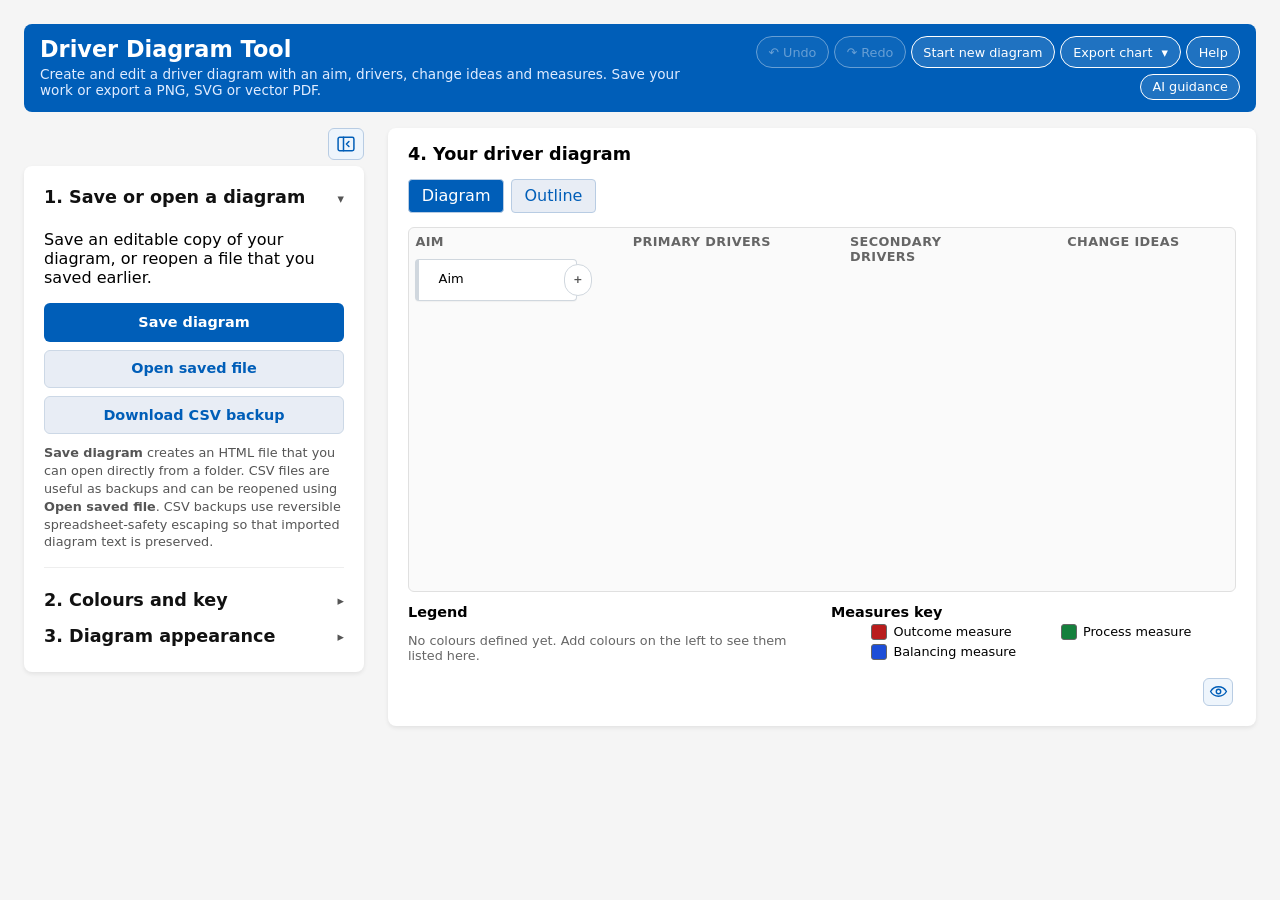
<file: index.html>
<!DOCTYPE html>
<html lang="en">
<head>
  <meta charset="UTF-8" />
  <meta name="viewport" content="width=device-width, initial-scale=1.0" />
  <title>Driver Diagram Tool</title>
  
<link rel="stylesheet" href="./styles.css">


  <!-- PapaParse for CSV import/export -->
  <script src="./papaparse.min.js"></script>
  <!-- Export code is part of driver.js; no screenshot or PDF library required. -->
</head>
<body>
  <header class="app-header">
    <div>
      <h1>Driver Diagram Tool</h1>
      <p class="info">
        Create and edit a driver diagram with an aim, drivers, change ideas and
  measures. Save your work or export a PNG, SVG or vector PDF.
      </p>
    </div>
    <div class="header-buttons">

<!-- B3.1: Undo and Redo -->
<button id="btnDiagramUndo"
        type="button"
        title="Undo (Ctrl+Z or Cmd+Z)"
        aria-keyshortcuts="Control+Z Meta+Z"
        disabled>
  ↶ Undo
</button>

<button id="btnDiagramRedo"
        type="button"
        title="Redo (Ctrl+Y or Ctrl/Cmd+Shift+Z)"
        aria-keyshortcuts="Control+Y Control+Shift+Z Meta+Shift+Z"
        disabled>
  ↷ Redo
</button>






      <button id="btnHeaderClear" type="button">Start new diagram</button>

      <details id="exportChartMenu" class="export-chart-menu">
        <summary aria-label="Export chart as PDF, PNG or SVG">
          Export chart <span aria-hidden="true">▾</span>
        </summary>
        <div class="export-chart-choices" role="group" aria-label="Choose export format">
          <button type="button" id="btnExportVectorPdf"
                  title="Vector PDF for sharing or printing; selectable text and A3, A2, A1 page options">
            <strong>PDF</strong>
            <small>Print-ready, selectable text</small>
          </button>
          <button type="button" id="btnExportVectorPng"
                  title="High-resolution PNG image for PowerPoint, reports or email">
            <strong>PNG</strong>
            <small>High-resolution image</small>
          </button>
          <button type="button" id="btnExportVectorSvg"
                  title="Scalable SVG vector graphic for design and publishing">
            <strong>SVG</strong>
            <small>Scalable vector graphic</small>
          </button>
        </div>
      </details>

      <button id="btnHelp" type="button">Help</button>
      <button id="btnAiGuidance"
              type="button"
              aria-haspopup="dialog"
              aria-controls="aiGuidanceDialog">AI guidance</button>
    </div>
  </header>

  <main>
    <!-- Left column: editing controls, with an always-visible toggle. -->
    <div id="sidebarDock">
      <div class="sidebar-toggle-row">
        <button id="btnToggleControls" type="button" class="toolbar-icon-button"
              aria-controls="controlsPanel" aria-expanded="true"
              aria-label="Hide editing panel" title="Hide editing panel">
        <svg viewBox="0 0 24 24" width="20" height="20" aria-hidden="true"
             fill="none" stroke="currentColor" stroke-width="1.8"
             stroke-linecap="round" stroke-linejoin="round">
          <rect x="2.5" y="4" width="19" height="16" rx="2"/>
          <path d="M9 4v16"/>
          <path class="panel-close-indicator" d="M15.5 9l-3 3 3 3"/>
          <path class="panel-open-indicator" d="M12.5 9l3 3-3 3"/>
        </svg>
        </button>
      </div>
      <section class="card" id="controlsPanel">
 
  <!-- Import / export -->
  <h2 class="collapsible-heading">
  <button type="button" class="collapsible-header"
          data-target="sectionImportExport" aria-controls="sectionImportExport"
          aria-expanded="true">
    <span>1. Save or open a diagram</span>
    <span class="collapsible-indicator" aria-hidden="true">▾</span>
  </button>
</h2>
  <div id="sectionImportExport" class="collapsible-section">
    <p>
      Save an editable copy of your diagram, or reopen a file that you saved earlier.
    </p>

<div class="file-actions">
  <button
    id="btnSavePortable"
    type="button"
    class="file-action-button primary">
    Save diagram
  </button>

  <label
    for="uploadCsvInput"
    class="file-action-button secondary">
    Open saved file

    <input
      id="uploadCsvInput"
      type="file"
      accept=".csv"
      hidden>
  </label>

  <button
    id="downloadCsvBtn"
    type="button"
    class="file-action-button secondary">
    Download CSV backup
  </button>
</div>

<p class="file-help">
  <strong>Save diagram</strong> creates an HTML file that you can open directly
  from a folder. CSV files are useful as backups and can be reopened using
  <strong>Open saved file</strong>. CSV backups use reversible spreadsheet-safety
  escaping so that imported diagram text is preserved.
</p>

    <hr style="margin: 1rem 0; border: none; border-top: 1px solid #eee;" />
  </div>


  <!-- Colour options -->

<h2 class="collapsible-heading">
  <button type="button" class="collapsible-header"
          data-target="sectionColourOptions" aria-controls="sectionColourOptions"
          aria-expanded="false">
    <span>2. Colours and key</span>
    <span class="collapsible-indicator" aria-hidden="true">▸</span>
  </button>
</h2>

<div id="sectionColourOptions" class="collapsible-section is-collapsed">
  <div class="colour-add-row">
    <button type="button" id="btnSidebarColourPalette" class="secondary">
      Add a colour…
    </button>
    <span class="colour-help-wrap">
      <button type="button" id="colourHelpButton" class="colour-help-button"
              aria-label="Help with colours and key" aria-describedby="colourHelpTip">?</button>
      <span id="colourHelpTip" class="colour-help-tooltip" role="tooltip">
        Name colours to identify themes or workstreams. Saved colours appear in the key.
        Use Edit beside a colour to change it.
      </span>
    </span>
  </div>

  <p
    id="colorEditStatus"
    class="small colour-edit-status"
    aria-live="polite">
  </p>

  <h3 class="colour-list-title">Your colours</h3>

  <ul
    id="colorOptionsList"
    class="color-options-list">
  </ul>
</div>


<!-- Diagram appearance -->
  <h2 class="collapsible-heading">
  <button type="button" class="collapsible-header"
          data-target="sectionAppearance" aria-controls="sectionAppearance"
          aria-expanded="false">
    <span>3. Diagram appearance</span>
    <span class="collapsible-indicator" aria-hidden="true">▸</span>
  </button>
</h2>
  <div id="sectionAppearance" class="collapsible-section is-collapsed">
    <p class="small">
      Adjust the size, spacing and text styling of the boxes in the diagram. These
      settings do not change the data, only how it looks.
    </p>

    <label for="boxHeightInput">Box height (px)</label>
    <input id="boxHeightInput" type="number" min="20" max="200" value="32">

    <label for="boxGapInput">Vertical gap between boxes (px)</label>
    <input id="boxGapInput" type="number" min="0" max="200" value="8">

    <label for="boxFontSizeInput">Text size (px)</label>
    <input id="boxFontSizeInput" type="number" min="8" max="32" value="13">

    <label for="boxFontFamilyInput">Font family</label>
<select id="boxFontFamilyInput">
  <option value="">Default (system)</option>

  <optgroup label="Sans-serif (recommended)">
    <option value='system-ui, -apple-system, "Segoe UI", Roboto, Arial, sans-serif'>System UI (modern)</option>
    <option value='"Frutiger", Arial, sans-serif'>Frutiger (if available)</option>
    <option value='"Segoe UI", Arial, sans-serif'>Segoe UI</option>
    <option value='Calibri, Arial, sans-serif'>Calibri</option>
    <option value='Arial, sans-serif'>Arial</option>
    <option value='Helvetica, Arial, sans-serif'>Helvetica</option>
    <option value='Verdana, Arial, sans-serif'>Verdana</option>
    <option value='Tahoma, Arial, sans-serif'>Tahoma</option>
    <option value='"Trebuchet MS", Arial, sans-serif'>Trebuchet MS</option>
  </optgroup>

  <optgroup label="Serif">
    <option value='Georgia, serif'>Georgia</option>
    <option value='"Times New Roman", Times, serif'>Times New Roman</option>
    <option value='Cambria, Georgia, serif'>Cambria</option>
  </optgroup>

  <optgroup label="Monospace">
    <option value='"Consolas", "Courier New", monospace'>Consolas</option>
    <option value='"Courier New", monospace'>Courier New</option>
  </optgroup>
</select>

	
     <label for="boxFontBoldInput" style="display:flex;align-items:center;gap:0.4rem;margin-top:0.25rem;">
      <input id="boxFontBoldInput" type="checkbox">
      <span>Bold text</span>
    </label>


<!-- B2.5: Connection line appearance -->
<label for="connectionStyleInput">
  Connecting lines
</label>

<select id="connectionStyleInput">
  <option value="bezier">
    Curved (Bézier)
  </option>
  <option value="straight">
    Straight
  </option>
  <option value="orthogonal">
    Orthogonal (right-angle)
  </option>
</select>

<p class="small">
  Changes are previewed immediately.
</p>


    <div class="buttons">
      <button id="applyAppearanceBtn" class="secondary">Apply appearance</button>
    </div>
  </div>
</section>
    </div> <!-- #sidebarDock: keeps the toggle available when panel is hidden -->

    <!-- Right column: diagram + legend + table -->
    <section class="card" id="diagramArea">
      <h2>4. Your driver diagram</h2>

      <!-- B4.4a.1: Diagram / Outline switch -->
      <div id="diagramViewSwitch"
           role="group"
           aria-label="View diagram as">

        <button type="button"
                id="btnViewDiagram"
                aria-pressed="true">
          Diagram
        </button>

        <button type="button"
                id="btnViewOutline"
                aria-pressed="false">
          Outline
        </button>

      </div>


<!-- B1.2: Controls for the selected diagram element -->
<div id="diagramSelectionBar" role="group"
     aria-label="Selected diagram element" hidden>
  <strong id="diagramSelectedDescription"></strong>

  <button type="button" id="diagramEditTextBtn">
    Edit text
  </button>

  <button type="button" id="diagramSaveTextBtn" hidden>
    Save
  </button>

  <button type="button" id="diagramCancelTextBtn"
          class="secondary" hidden>
    Cancel
  </button>

  <span id="diagramEditFeedback"
        aria-live="polite"></span>
</div>



<!-- B3.3a: Floating visual connection-style menu -->
<div id="connectionFormatBar" role="group"
     aria-label="Connection style" hidden>

  <div class="connection-popup-heading">
    <strong>Connection style</strong>

    <button type="button"
            id="connectionFormatClear"
            aria-label="Deselect connection"
            title="Close">×</button>
  </div>

  <p id="connectionFormatLabel"></p>

  <!-- Retained for the existing JavaScript change handler -->
  <select id="connectionFormatSelect" hidden>
    <option value="default">Use diagram default</option>
    <option value="straight">Straight</option>
    <option value="orthogonal">Orthogonal</option>
    <option value="bezier">Bézier</option>
  </select>

  <div class="connection-style-options">

    <button type="button" class="connection-style-choice"
            data-connection-style="default">
      <span class="connection-style-default-icon"
            aria-hidden="true">↺</span>
      <span class="connection-style-name">
        Use diagram default
        <small>Follow the overall line style</small>
      </span>
      <span class="connection-style-check" aria-hidden="true">✓</span>
    </button>

    <button type="button" class="connection-style-choice"
            data-connection-style="straight">
      <svg viewBox="0 0 42 24" aria-hidden="true"
           focusable="false">
        <path d="M4 19 L38 5"/>
      </svg>
      <span class="connection-style-name">Straight</span>
      <span class="connection-style-check" aria-hidden="true">✓</span>
    </button>

    <button type="button" class="connection-style-choice"
            data-connection-style="orthogonal">
      <svg viewBox="0 0 42 24" aria-hidden="true"
           focusable="false">
        <path d="M4 19 H21 V5 H38"/>
      </svg>
      <span class="connection-style-name">Orthogonal</span>
      <span class="connection-style-check" aria-hidden="true">✓</span>
    </button>

    <button type="button" class="connection-style-choice"
            data-connection-style="bezier">
      <svg viewBox="0 0 42 24" aria-hidden="true"
           focusable="false">
        <path d="M4 19 C18 19 24 5 38 5"/>
      </svg>
      <span class="connection-style-name">Bézier</span>
      <span class="connection-style-check" aria-hidden="true">✓</span>
    </button>

  </div>
</div>



      <!-- B4.4a.1: Read-only Outline view -->
<div id="diagramOutlineView"
     hidden
     aria-label="Diagram outline">

  <p>
    Browse your diagram as an expandable list.
    To make changes, switch back to Diagram view.
  </p>

  <p id="diagramOutlineStatus"
   role="status"
   aria-live="polite"></p>

<ul id="diagramOutlineTree"></ul>

</div>

<!-- Export area: diagram + legend (used for PNG/PDF export) -->
      <div id="diagramExportShell">
      <div id="exportArea">
        <div id="diagramCanvasWrapper">
          <div id="diagramCanvas">
            <svg id="diagramConnections"></svg>
            <div id="diagramColumns"></div>
          </div>
        </div>

        <!-- Legend -->
	<div id="legendContainer">
	<div id="legend">
   	 <div class="legend-block">
  	  <p class="legend-title">Legend</p>
  	  <p class="small" id="legendEmptyMessage">
 	     No colours defined yet. Add colours on the left to see them listed here.
 	   </p>
  	  <ul id="legendList"></ul>
 	 </div>

 	 <div class="legend-block">
 	   <p class="legend-title">Measures key</p>
	    <ul id="measureKeyList"></ul>
	  </div>
	 </div>
	</div>
      </div>
      <button id="toggleLegendBtn" type="button" class="key-visibility-icon"
              aria-controls="legendContainer" aria-pressed="true"
              aria-label="Hide key" title="Hide key">
        <svg viewBox="0 0 24 24" width="19" height="19"
             fill="none" stroke="currentColor" stroke-width="1.8"
             stroke-linecap="round" stroke-linejoin="round" aria-hidden="true">
          <path d="M2 12s3.5-6 10-6 10 6 10 6-3.5 6-10 6-10-6-10-6Z"/>
          <circle cx="12" cy="12" r="2.8"/>
          <path class="key-hidden-slash" d="M3 21 21 3"/>
        </svg>
      </button>
      </div> <!-- #diagramExportShell: key icon stays outside exported chart -->

    </section>
  </main>


<!-- B5.3a.1 — AI guidance modal -->
<dialog id="aiGuidanceDialog"
        aria-labelledby="aiGuidanceTitle">

  <div class="ai-guidance-header">
    <h2 id="aiGuidanceTitle">
      AI-assisted diagram development
    </h2>

    <button type="button"
            id="btnCloseAiGuidance"
            aria-label="Close AI guidance">
      &times;
    </button>
  </div>

  <div id="aiGuidanceContent">
  <!-- B5.3a: Optional AI guidance. This panel does not contact an AI service. -->
  <details id="aiAssistancePanel" class="ai-assistance">
    <summary>AI-assisted diagram development <span>(optional)</span></summary>
    <div class="ai-assistance-content">
      <p>
        AI can help you explore or organise ideas for a driver diagram.
        It is optional: the diagram should always reflect your improvement
        group's own understanding and decisions.
      </p>

       <!-- Open by default, but users can collapse this warning. -->
      <details class="ai-ig-warning" open>
        <summary>Important: protect confidential information</summary>
        <div class="ai-ig-warning-content">
        <p>
          <strong>Do not paste or upload patient-identifiable,
          staff-identifiable, other personal or confidential information</strong>
          into an AI chatbot unless your organisation has specifically
          authorised that AI service and that use of the information.
        </p>
        <p>
          Meeting notes, workshop findings, incident reports and slides can
          identify people indirectly, even when names have been removed.
          Check documents carefully before sharing them.
        </p>
        <p>
          Access to an organisation-provided AI product, including Microsoft
          365 Copilot, does not automatically authorise every type of data or
          every use case. Follow your local IG and AI policies. If unsure,
          ask your IG lead, Data Protection Officer or Caldicott Guardian.
        </p>
        </div>
      </details>

      <p class="ai-privacy-note">
        <strong>What this tool does:</strong> This panel provides guidance only.
        It does not connect to an AI service, accept project documents or send
        diagram information to a chatbot.
      </p>

      <h3>Three ways AI could help</h3>
      <div class="ai-scenarios">
        <details class="ai-scenario">
          <summary>Create an initial draft</summary>
          <p>
            Create a deliberately provisional draft from project documents or
            background context. Expect the improvement group to make
            substantial changes. Avoid suggested measures unless requested.
          </p>
        </details>
        <details class="ai-scenario">
          <summary>Synthesise existing team thinking</summary>
          <p>
            Organise an existing fishbone diagram, engagement findings or
            workshop outputs into a proposed theory of change. Preserve the
            team's language, and make disagreement or uncertainty visible.
          </p>
        </details>
        <details class="ai-scenario">
          <summary>Explore possible approaches</summary>
          <p>
            Explore plausible drivers and possible changes for a complex
            objective. Use the result to identify questions and people to
            involve, not as an agreed plan for implementation.
          </p>
        </details>
      </div>

      <p class="ai-workflow-note">
        <strong>Before using any AI-generated diagram:</strong> Review the
        wording, relationships, evidence and proposed changes with your
        improvement group. A polished diagram is not proof of an agreed or
        valid theory of change.
      </p>

      <!-- B5.3b — Editable prompt builder. No project data is collected. -->
      <section class="ai-prompt-builder" aria-labelledby="aiPromptHeading">
        <h3 id="aiPromptHeading">Build your AI prompt</h3>
        <p>
          Choose an approach and a few preferences, then create a prompt.
          You can review and edit the wording before copying it into an AI
          service approved by your organisation for this task.
        </p>
        <p class="ai-builder-privacy">
          <strong>Do not enter project documents, identifiable details or
          confidential information here.</strong> Add suitable source material
          only in your approved AI environment, following local IG rules.
        </p>

        <div class="ai-builder-grid">
          <div>
            <label for="aiPromptScenario">What would you like AI to do?</label>
            <select id="aiPromptScenario">
              <option value="draft">Create an initial draft</option>
              <option value="synthesis">Synthesise existing team thinking</option>
              <option value="explore">Explore possible approaches</option>
            </select>
          </div>
          <div>
            <label for="aiPromptWording">Wording</label>
            <select id="aiPromptWording">
              <option value="preserve">Preserve the source language (recommended)</option>
              <option value="clarify">Suggest clearer wording, retaining meaning</option>
              <option value="alternatives">Offer alternative wording for discussion</option>
            </select>
          </div>
          <div>
            <label for="aiPromptMeasures">Measures</label>
            <select id="aiPromptMeasures">
              <option value="none">Do not include measures (recommended)</option>
              <option value="existing">Only measures in the source material</option>
              <option value="few">Suggest a few measures for discussion</option>
            </select>
          </div>
          <div>
            <label for="aiPromptChanges">Change ideas</label>
            <select id="aiPromptChanges">
              <option value="existing">Use existing change ideas (recommended)</option>
              <option value="none">Do not include change ideas</option>
              <option value="suggest">Suggest some change ideas for discussion</option>
            </select>
          </div>
          <div>
            <label for="aiPromptColours">Colours</label>
            <select id="aiPromptColours">
              <option value="app">Leave colours to the app (recommended)</option>
              <option value="branch">Colour by primary-driver branch</option>
              <option value="level">Colour by diagram level</option>
              <option value="custom">Ask me for a colour scheme</option>
            </select>
          </div>
        </div>

        <div class="ai-builder-actions">
          <button type="button" id="aiBuildPrompt">Create / update prompt</button>
          <button type="button" id="aiResetPrompt" class="secondary" disabled>
            Restore suggested wording
          </button>
          <button type="button" id="aiCopyPrompt" class="secondary" disabled>
            Copy prompt
          </button>
          <span id="aiCopyFeedback" class="ai-copy-feedback"
                aria-hidden="true" hidden></span>
        </div>

        <label for="aiPromptEditor">Review and edit your prompt</label>
        <textarea id="aiPromptEditor" rows="16" autocomplete="off"
          spellcheck="true" placeholder="Select Create / update prompt above."></textarea>
        <p class="ai-builder-status" id="aiPromptStatus" role="status"
          aria-live="polite"></p>

        <p class="ai-builder-footnote">
          Changing a preference does not overwrite your edits. Select
          <strong>Create / update prompt</strong> to apply your choices.
          The AI should ask questions and wait for your answers before drafting.
          Once you are happy with the draft, choose the CSV option when offered,
          or tell the chatbot <strong>"Generate the CSV now"</strong>.
          Copy the CSV output into <strong>Paste your diagram CSV</strong>
          below; you do not need to create a separate file.
        </p>
      </section>

      <!-- B5.3c — Paste AI-generated CSV without making a file. -->
      <section class="ai-csv-paste" aria-labelledby="aiCsvPasteHeading">
        <h3 id="aiCsvPasteHeading">Paste your diagram CSV</h3>

        <p>
          When you're happy with the draft, ask your AI chatbot to generate
          the importable CSV. Copy its CSV response and paste it below.
          You may include the surrounding <strong>```csv</strong> code fence.
        </p>

        <label for="aiCsvPasteInput">AI-generated CSV</label>

        <textarea id="aiCsvPasteInput"
                  rows="8"
                  spellcheck="false"
                  placeholder="id,level,parent_id,text"></textarea>

        <div class="ai-builder-actions">
          <button type="button" id="aiImportPastedCsv">
            Import pasted CSV
          </button>

          <button type="button" id="aiClearPastedCsv" class="secondary">
            Clear
          </button>
        </div>

        <p id="aiCsvPasteStatus"
           role="status"
           aria-live="polite"></p>

        <p class="ai-csv-safety">
          <strong>Before importing:</strong> save your existing diagram if
          needed. A successful import replaces it. Only paste diagram CSV,
          not meeting notes, chatbot conversations or confidential information.
          The usual CSV validation checks will run before anything is replaced.
        </p>
      </section>

      <p class="ai-guidance-links">
        Further guidance:
        <a href="https://digital.nhs.uk/data-and-information/information-governance/guidance/artificial-intelligence/guidance-for-health-and-care-professionals"
           target="_blank" rel="noopener noreferrer">NHS England: AI and information governance</a>;
        <a href="https://digital.nhs.uk/data-and-information/information-governance/templates/microsoft-365-copilot-template-dpia"
           target="_blank" rel="noopener noreferrer">NHS England: Copilot DPIA guidance</a>;
        <a href="https://ico.org.uk/for-organisations/uk-gdpr-guidance-and-resources/artificial-intelligence/guidance-on-ai-and-data-protection/about-this-guidance/"
           target="_blank" rel="noopener noreferrer">ICO: AI and data protection</a>.
      </p>
    </div>
  </details>

  </div>

</dialog>

<!-- Help modal -->

<div id="helpOverlay" class="modal-overlay" aria-hidden="true">
  <div
    class="modal-dialog"
    role="dialog"
    aria-modal="true"
    aria-labelledby="helpModalTitle">

    <button
      class="modal-close-btn"
      id="helpCloseBtn"
      type="button"
      aria-label="Close help">
      ×
    </button>

    <h2 id="helpModalTitle">Help</h2>

    <h3>About this tool</h3>

    <p>
      Use this tool to create and update a driver diagram containing an
      <strong>aim</strong>, <strong>primary drivers</strong>,
      <strong>secondary drivers</strong>, <strong>change ideas</strong>
      and <strong>measures</strong>.
    </p>

    <p>
      The diagram updates as you add, edit, move, connect or colour items.
      You can save an editable copy of your work or download the finished
      diagram as a PNG, SVG or PDF.
    </p>

    <p class="faq-question">1. Understanding the diagram</p>

    <ul>
      <li>
        <strong>Aim:</strong> the overall outcome you want to achieve.
      </li>
      <li>
        <strong>Primary drivers:</strong> the main factors that need to
        be in place to achieve the aim.
      </li>
      <li>
        <strong>Secondary drivers:</strong> the more detailed factors
        that influence the primary drivers.
      </li>
      <li>
        <strong>Change ideas:</strong> practical actions or tests of
        change that may influence the drivers.
      </li>
    </ul>

    <p>
      The diagram shows how change ideas contribute to secondary and primary
      drivers, which together support the overall aim.
    </p>


    <p class="faq-question">2. Adding items</p>

    <ul>
      <li>
        Click the <strong>+</strong> button on a box to create an item
        at the next level. It appears connected to its parent automatically.
      </li>
      <li>
        Type directly into the new box, then click <strong>✓</strong>
        to confirm or <strong>×</strong> to discard it.
        You can also use <strong>Ctrl+Enter</strong> to confirm or
        <strong>Escape</strong> to cancel.
      </li>
      <li>
        New items inherit their parent's colour. Use the palette button
        while editing to choose a different colour.
      </li>
    </ul>

    <p class="faq-question">3. Editing and organising items</p>

    <ul>
      <li>
        Click a box once to select it. Click the <strong>pencil</strong>
        icon or double-click the box to edit its text directly.
      </li>
      <li>
        Click <strong>✓</strong> to save an edit or <strong>×</strong>
        to cancel it. <strong>Ctrl+Enter</strong> and
        <strong>Escape</strong> work too.
      </li>
      <li>
        Drag a driver or change idea to reorder it among items with
        the same parent. You cannot drag it into a different branch.
      </li>
      <li>
        Click a column heading to rename it. Boxes expand to fit longer
        text by default.
      </li>
      <li>
        Use <strong>Undo</strong> and <strong>Redo</strong> at the top
        of the page to reverse or restore changes. The right-click menu
        remains available for additional actions.
      </li>
    </ul>


 
    <p class="faq-question">4. Adding and managing measures</p>

    <ul>
      <li>
        Use <strong>Add measure</strong> beneath a box to add a measure.
        The control appears when you hover over the box or its measures.
      </li>
      <li>
        Choose an <strong>outcome</strong>, <strong>process</strong>
        or <strong>balancing</strong> measure, or leave the type unspecified.
        Measures appear beneath their related box.
      </li>
      <li>
        Click a measure to select it, or double-click to edit it.
        Drag measures up or down to reorder them within the same box.
      </li>
      <li>
        You can also use <strong>Alt+Up</strong> or
        <strong>Alt+Down</strong> to reorder a focused measure.
        The measures key explains the coloured bullets.
      </li>
    </ul>

    <p class="faq-question">5. Colours and key</p>

    <ul>
      <li>
        Open <strong>Colours and key</strong> in the editing panel
        to add, rename or remove named colours.
      </li>
      <li>
        While editing a box, click the <strong>palette</strong> icon
        at the bottom-left to choose an existing colour, remove its colour
        or create a new named colour.
      </li>
      <li>
        The selected colour is previewed immediately. Click
        <strong>✓</strong> to confirm the text and colour together,
        or <strong>×</strong> to cancel both changes.
      </li>
      <li>
        Colours can show themes, workstreams, teams or priorities.
        The key updates automatically when changes are confirmed.
      </li>
      <li>
        Use the eye icon just below the key to hide or show it.
      </li>
    </ul>


    <p class="faq-question">6. Diagram style</p>

    <ul>
      <li>
        Open <strong>Diagram appearance</strong> in the editing panel.
      </li>
      <li>
        You can adjust box height, spacing, font size, font family and
        bold text.
      </li>
      <li>
        These settings change how the diagram looks but do not change
        its content or structure.
      </li>
      <li>
        Auto-sized boxes may grow beyond the standard box height when
        more space is needed.
      </li>
    </ul>

    <p class="faq-question">7. Connections</p>

    <ul>
      <li>
        Items are connected to their parent automatically when they are
        created.
      </li>
      <li>
        Use the connector control on a box to add or remove an additional
        connection.
      </li>
      <li>
        Additional connections can be used when an item contributes to
        more than one driver.
      </li>
    </ul>

    <p class="faq-question">8. Deleting or starting again</p>

    <ul>
      <li>
        Right-click an item and choose <strong>Delete</strong> to remove it.
      </li>
      <li>
        Deleting a parent item may also remove its dependent child items.
      </li>
      <li>
        Connections linked to deleted items are removed automatically.
      </li>
      <li>
        Use <strong>Start new diagram</strong> to clear the current
        diagram. Save your work first if you may need it again.
      </li>
    </ul>

    <p class="faq-question">9. Saving your work</p>

    <p>
      Open <strong>Save or open a diagram</strong> in the editing panel.
      Three options are available:
    </p>

    <ul>
      <li>
        <strong>Save diagram:</strong> creates an editable HTML file
        containing both the tool and your diagram. Double-click the saved
        file to open it directly in a web browser.
      </li>
      <li>
        <strong>Open saved file:</strong> opens a CSV backup that was
        previously downloaded from the tool.
      </li>
      <li>
        <strong>Download CSV backup:</strong> creates a separate data
        backup that can be imported into the tool later.
      </li>
    </ul>

    <p>
      When you make changes in a portable HTML file, use
      <strong>Save diagram</strong> again to create an updated copy.
      The browser will not normally overwrite the original file automatically.
    </p>

    <p class="faq-question">10. Downloading the finished diagram</p>

    <ul>
      <li>
        Choose <strong>Export chart</strong> in the top toolbar. Select
        <strong>PNG</strong> for presentations, <strong>SVG</strong> for a
        scalable vector image, or <strong>PDF</strong> for professional sharing
        and printing.
      </li>
      <li>
        The PDF option opens a print-ready view with A3, A2 and A1 landscape
        choices and a text-readability estimate. Select
        <strong>Print / Save as PDF</strong>, then choose your browser's
        <strong>Save as PDF</strong> destination. Check paper size and enable
        background graphics if your print dialog requires it.
      </li>
      <li>
        Editing controls are excluded from exported charts, and the diagram,
        measures and visible key are included.
      </li>
    </ul>

    <p class="faq-question">11. Screen controls</p>

    <ul>
      <li>
        Use the panel icon in the top toolbar to hide or restore the
        editing panel and give the diagram more space.
      </li>
      <li>
        Use the eye icon just below the key to hide or restore the colour
        and measures key. A hidden key is excluded from exports.
      </li>
      <li>
        <strong>Help:</strong> opens this guidance.
      </li>
    </ul>


    <p class="faq-question">12. Using Diagram and Outline views</p>

    <ul>
      <li>
        Use <strong>Diagram</strong> and <strong>Outline</strong>
        to switch between the visual diagram and a hierarchical
        list of the same information.
      </li>
      <li>
        In Outline, expand a branch using its arrow. Select an
        element's text to locate its box in Diagram view.
      </li>
      <li>
        Select <strong>Edit</strong> to change text or
        <strong>+ Add child</strong> to create the next level.
        Save or Cancel your changes before switching views.
      </li>
      <li>
        Open <strong>Actions</strong> to add a measure, change
        a colour, delete an element, or move an element up
        or down among siblings with the same parent.
      </li>
      <li>
        Use a measure's <strong>Edit</strong> button to update
        or delete it. Undo and Redo also work for changes made
        in Outline.
      </li>
      <li>
        On smaller screens, Outline is designed for touch and
        keyboard use. Diagram view keeps four columns and can
        be scrolled sideways.
      </li>
      <li>
        To export PNG, SVG or PDF, the tool uses the visual Diagram
        view. Save editable HTML or CSV backups to keep working
        on your diagram.
      </li>
    </ul>


    <h3>AI-assisted diagram development (optional)</h3>
    <p>
      Select <strong>AI guidance</strong> in the top toolbar to open the
      AI-assisted diagram development window. This guidance does not
      contact an AI service.
    </p>
    <p>
      Use only an AI service authorised by your organisation for the intended
      information and task. Review any AI-generated theory of change with the
      improvement group; the group retains ownership of the diagram.
      Once the chatbot has produced CSV, copy the CSV into the
      <strong>Paste your diagram CSV</strong> section of the AI guidance
      window and select <strong>Import pasted CSV</strong>.    </p>

    <h3>Information governance</h3>



    <p>
      Saved HTML and CSV files contain the text and data entered into the
      diagram. Store and share these files in line with your organisation’s
      information-governance and cybersecurity policies.
    </p>

    <p>
      Do not include patient-identifiable or other sensitive personal
      information unless its use and storage have been appropriately approved.
    </p>

    <h3>Further information</h3>

    <p>
      These resources provide further guidance on using driver diagrams in
      quality improvement:
    </p>

    <ul>
      <li>
        <a
          href="https://www.england.nhs.uk/improvement-hub/wp-content/uploads/sites/44/2018/06/An-example-of-driver-diagrams-1.pdf"
          target="_blank"
          rel="noopener">
          <strong>NHS England – Driver diagrams</strong>
        </a>
        <br>
        Practical NHS guidance on creating and using driver diagrams.
      </li>

      <li>
        <a
          href="https://www.ihi.org/resources/Pages/Tools/Driver-Diagram.aspx"
          target="_blank"
          rel="noopener">
          <strong>Institute for Healthcare Improvement – Driver diagrams</strong>
        </a>
        <br>
        Guidance on the purpose and structure of a driver diagram.
      </li>

      <li>
        <a
          href="https://www.ihi.org/resources/Pages/HowtoImprove/default.aspx"
          target="_blank"
          rel="noopener">
          <strong>The Model for Improvement</strong>
        </a>
        <br>
        Information about using aims, measures and change ideas alongside
        PDSA cycles.
      </li>
    </ul>

    <p>
      Driver diagrams should be reviewed and updated as your team tests
      changes, collects data and develops a better understanding of the system.
    </p>

  </div>
</div> 


<script src="driver.js"></script>
</body>
</html>
</file>
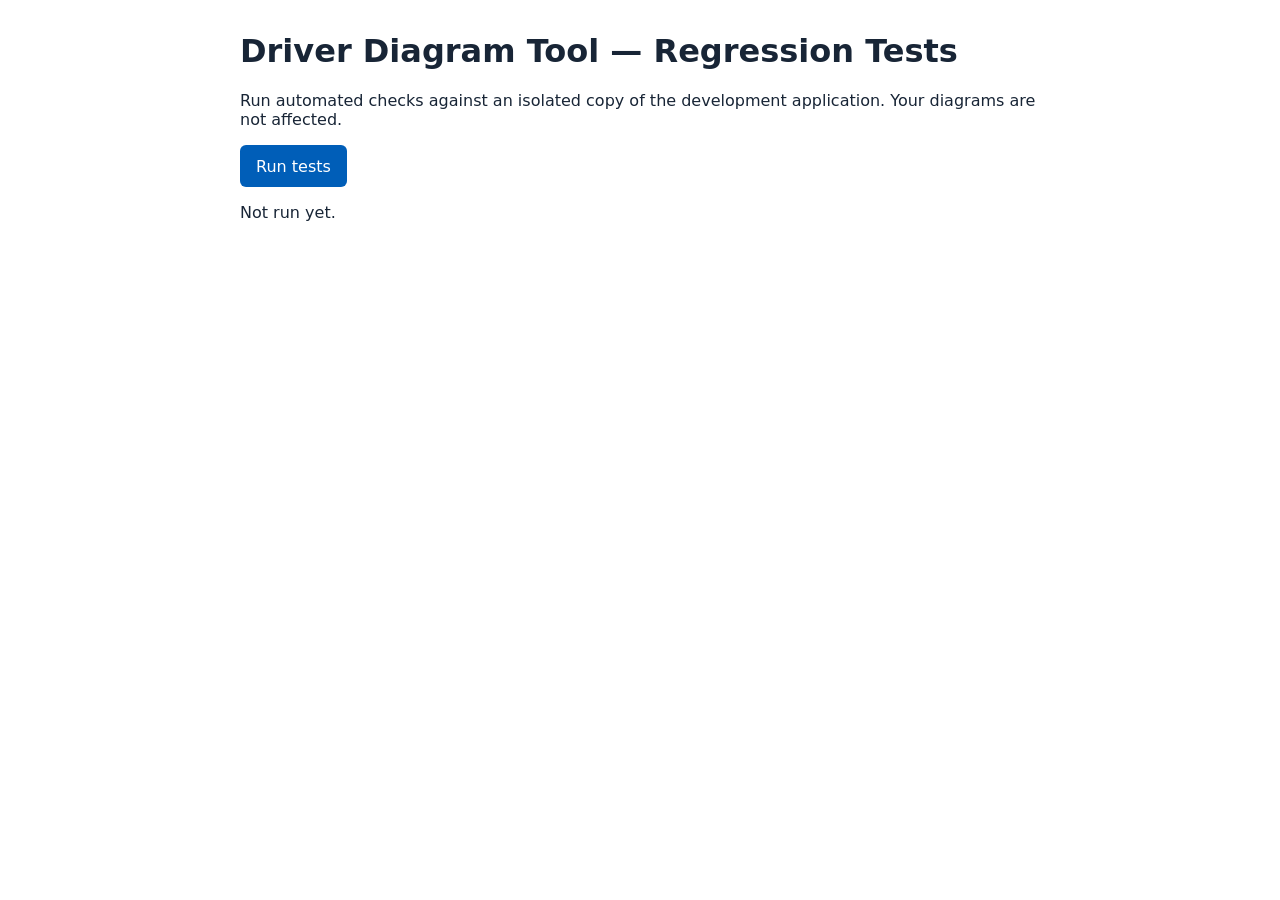
<file: tests/regression.html>
<!DOCTYPE html>
<html lang="en">
<head>
<meta charset="UTF-8">
<meta name="viewport" content="width=device-width, initial-scale=1">
<title>FreeSPC Driver Diagram Tests</title>
<style>
  body {
    font: 16px system-ui, sans-serif;
    max-width: 800px;
    margin: 2rem auto;
    padding: 0 1rem;
    color: #182536;
  }
  button {
    background: #005eb8;
    color: white;
    padding: .7rem 1rem;
    border: 0;
    border-radius: 6px;
    font: inherit;
    cursor: pointer;
  }
  button:disabled { opacity: .55; }
  ol { padding: 0; }
  li {
    list-style: none;
    margin: .65rem 0;
    padding: .65rem;
    border: 1px solid #ddd;
    border-radius: 6px;
  }
  .pass { border-left: 5px solid #16803c; }
  .fail { border-left: 5px solid #b42318; }
  .detail {
    display: block;
    font-size: .85rem;
    margin-top: .25rem;
    color: #555;
  }
  #testFrame {
    position: absolute;
    width: 1250px;
    height: 850px;
    left: -20000px;
    top: 0;
    border: 0;
  }
</style>
</head>
<body>

<h1>Driver Diagram Tool — Regression Tests</h1>

<p>
  Run automated checks against an isolated copy of the
  development application. Your diagrams are not affected.
</p>

<button id="run" type="button">Run tests</button>

<p id="summary" role="status" aria-live="polite">
  Not run yet.
</p>

<ol id="results"></ol>

<iframe id="testFrame"
        title="Isolated driver diagram test application">
</iframe>

<script>
const runButton = document.getElementById("run");
const summary = document.getElementById("summary");
const results = document.getElementById("results");
const frame = document.getElementById("testFrame");

function check(condition, message) {
  if (!condition) throw new Error(message);
}

function waitForFrame() {
  return new Promise(function (resolve, reject) {
    const timeout = setTimeout(function () {
      frame.removeEventListener("load", onLoad);
      reject(new Error("Test application did not load"));
    }, 12000);

    function onLoad() {
      clearTimeout(timeout);
      resolve(frame.contentWindow);
    }

    frame.addEventListener("load", onLoad, { once: true });
    frame.src = "../index.html?regression=" + Date.now();
  });
}

function afterLayout(w) {
  return new Promise(function (resolve) {
    w.requestAnimationFrame(function () {
      w.requestAnimationFrame(resolve);
    });
  });
}

// Create the same small test diagram before each test.
function reset(w) {
  w.nodes = [
    { id:"1", level:"aim", text:"Improve care",
      parentId:"", color:"", autoSize:true, measures:[] },
    { id:"2", level:"primary", text:"Primary A",
      parentId:"1", color:"#fff7cc", autoSize:true, measures:[] },
    { id:"3", level:"primary", text:"Primary B",
      parentId:"1", color:"", autoSize:true, measures:[] },
    { id:"4", level:"secondary", text:"Secondary A1",
      parentId:"2", color:"", autoSize:true,
      measures:[{type:"outcome",text:"Outcome A"}] },
    { id:"5", level:"secondary", text:"Secondary A2",
      parentId:"2", color:"", autoSize:true, measures:[] },
    { id:"6", level:"secondary", text:"Secondary B1",
      parentId:"3", color:"", autoSize:true, measures:[] },
    { id:"7", level:"change", text:"Change idea",
      parentId:"4", color:"", autoSize:true, measures:[] }
  ];

  w.connections = [
    {fromId:"1",toId:"2"},
    {fromId:"1",toId:"3"},
    {fromId:"2",toId:"4"},
    {fromId:"2",toId:"5"},
    {fromId:"3",toId:"6"},
    {fromId:"4",toId:"7"},
    {fromId:"3",toId:"4",style:"orthogonal"}
  ];

  w.nextId = 8;
  w.colorOptions = [{label:"Focus",value:"#fff7cc"}];

  w.columnTitles = {
    aim:"Aim",
    primary:"Primary drivers",
    secondary:"Secondary drivers",
    change:"Change ideas"
  };

  w.diagramAppearance = {
    boxHeight:32,
    verticalGap:8,
    fontSize:13,
    fontFamily:"",
    fontBold:false,
    connectionStyle:"bezier"
  };

  w.legendVisible = true;
  w.selectedDiagramNodeId = null;
  w.selectedDiagramMeasure = null;
  w.selectedDiagramConnection = null;
  w.activeDiagramTextEdit = null;
  w.measuredBoxHeightsById = {};
  w.measuredItemHeightsById = {};
  w.suppressAutosizeRelayout = false;

  w.setAppearanceInputsFromConfig();
  w.initialiseDiagramHistory();
  w.updateAllViews();
}

// Exercise the application's actual portable-data loader.
function loadPortable(w, project) {
  const data = w.document.createElement("script");
  data.id = "embeddedProjectData";
  data.type = "application/json";
  data.textContent = JSON.stringify(project);
  w.document.body.appendChild(data);

  try {
    return w.loadEmbeddedProjectIfPresent();
  } finally {
    data.remove();
  }
}

const tests = [

  ["Application starts", async w => {
    check(typeof w.createNode === "function",
      "createNode not found");
    check(typeof w.updateAllViews === "function",
      "updateAllViews not found");
    check(w.document.querySelector(".diagram-node"),
      "No diagram box rendered");
  }],

  ["Node defaults and hierarchy", async w => {
    const n = w.createNode({
      level:"primary", text:"New primary", parentId:"1"
    });

    check(n.id === "8", "New ID should be 8");
    check(n.autoSize === true,
      "Auto-size should default to true");

    check(w.createNode({
      level:"primary",autoSize:false
    }).autoSize === false,
      "Explicit fixed size not preserved");

    check(w.getNextLevel("secondary") === "change",
      "Next level incorrect");
  }],

  ["Adding a connected element", async w => {
    const n = w.createNode({
      level:"change",text:"New change",parentId:"4"
    });

    w.nodes.push(n);
    w.connections.push({fromId:"4",toId:n.id});
    w.updateAllViews();
    await afterLayout(w);

    check(w.document.querySelector(
      '.diagram-node[data-id="8"]'
    ), "New box missing");

    check(w.connections.some(c =>
      c.fromId === "4" && c.toId === "8"
    ), "Parent connection missing");
  }],

  ["Measure preservation", async w => {
    w.nodes.find(n => n.id === "4").measures.push({
      type:"balancing",text:"Workload"
    });

    w.updateAllViews();

    const saved = w.getPortableProjectData();
    const m = saved.nodes.find(n => n.id === "4").measures;

    check(m.length === 2, "Incorrect measure count");
    check(m[1].type === "balancing",
      "Measure type lost");
    check(m[1].text === "Workload",
      "Measure text lost");
  }],

  ["Reordering preserves connections", async w => {
    const before = JSON.stringify(w.connections);

    w.reorderDiagramSibling("5","4",false);

    const order = w.nodes.filter(n =>
      n.level === "secondary" && n.parentId === "2"
    ).map(n => n.id);

    check(order.join(",") === "5,4",
      "Sibling order incorrect");

    check(JSON.stringify(w.connections) === before,
      "Connections changed");
  }],

  ["Different parents cannot be mixed", async w => {
    const before = JSON.stringify(w.nodes);

    w.reorderDiagramSibling("6","4",false);

    check(JSON.stringify(w.nodes) === before,
      "Cross-parent move was accepted");
  }],

  ["Deleting a branch removes its connections", async w => {
    const previousConfirm = w.confirm;
    w.confirm = function () { return true; };

    try {
      w.deleteNode("2");
    } finally {
      w.confirm = previousConfirm;
    }

    ["2","4","5","7"].forEach(id => {
      check(!w.nodes.some(n => n.id === id),
        "Deleted node remains: " + id);
    });

    check(w.nodes.some(n => n.id === "6"),
      "Unrelated branch was deleted");

    check(w.connections.every(c =>
      w.nodes.some(n => n.id === c.fromId) &&
      w.nodes.some(n => n.id === c.toId)
    ), "Orphan connection remains");
  }],

  ["Undo and Redo", async w => {
    w.nodes.find(n => n.id === "2").text =
      "Updated primary";

    w.updateAllViews();
    w.undoDiagramChange();

    check(w.nodes.find(n => n.id === "2").text ===
      "Primary A", "Undo failed");

    w.redoDiagramChange();

    check(w.nodes.find(n => n.id === "2").text ===
      "Updated primary", "Redo failed");
  }],

  ["New edits clear Redo history", async w => {
    w.nodes.find(n => n.id === "2").text =
      "First change";

    w.updateAllViews();
    w.undoDiagramChange();

    w.nodes.find(n => n.id === "2").text =
      "Different change";

    w.updateAllViews();
    w.redoDiagramChange();

    check(w.nodes.find(n => n.id === "2").text ===
      "Different change", "Old Redo branch returned");
  }],

  ["Individual connection styles", async w => {
    const saved = w.getPortableProjectData();

    const styled = saved.connections.find(c =>
      c.fromId === "3" && c.toId === "4"
    );

    check(styled && styled.style === "orthogonal",
      "Individual style missing");

    check(saved.diagramAppearance.connectionStyle ===
      "bezier", "Overall style changed");
  }],

  ["Portable HTML data round-trip", async w => {
    const saved = w.getPortableProjectData();

    w.nodes = [];
    w.connections = [];
    w.colorOptions = [];

    check(loadPortable(w,saved) === true,
      "Portable data failed to load");

    check(w.nodes.length === 7,
      "Node count changed");

    check(w.nodes.find(n => n.id === "4")
      .measures[0].text === "Outcome A",
      "Measure lost");

    check(w.findDiagramConnection("3","4").style ===
      "orthogonal", "Connection style lost");

    check(w.colorOptions[0].label === "Focus",
      "Colour palette not restored");
  }],

  ["Older portable diagram compatibility", async w => {
    const old = w.getPortableProjectData();

    delete old.diagramAppearance.connectionStyle;
    old.connections.forEach(c => delete c.style);

    check(loadPortable(w,old) === true,
      "Older project was rejected");

    check(w.diagramAppearance.connectionStyle ===
      "bezier", "Default style incorrect");

    check(!w.findDiagramConnection("3","4").style,
      "Unexpected individual override");
  }]

];


/* B4.2a.1: Test the live inline-creation workflow. */

tests.push(

  ["New box opens as an inline draft", async w => {
    const oldCount = w.nodes.length;
    const oldHistory = w.diagramHistoryIndex;

    w.addChildForNode("2");
    await afterLayout(w);

    const draft = w.activeDiagramTextEdit;
    const node = draft && w.nodes.find(n => n.id === draft.id);
    const input = w.document.getElementById("diagramInlineText");

    check(draft && draft.isNew === true,
      "New box did not enter draft editing mode");

    check(node && node.level === "secondary" &&
      node.parentId === "2",
      "Draft has the wrong level or parent");

    check(w.nodes.length === oldCount + 1,
      "Draft box was not created");

    check(w.connections.some(c =>
      c.fromId === "2" && c.toId === node.id),
      "Draft connection is missing");

    check(input && w.document.querySelector(".diagram-inline-save"),
      "Inline editor or tick button is missing");

    check(w.diagramHistoryIndex === oldHistory,
      "Creating a draft incorrectly recorded an Undo step");
  }],

  ["Confirm draft creates one Undo step", async w => {
    const before = w.diagramHistoryIndex;

    w.addChildForNode("2");
    const draftId = w.activeDiagramTextEdit.id;
    const input = w.document.getElementById("diagramInlineText");

    check(input, "Draft text field was not created");

    input.value = "Confirmed test driver";

    const tick = w.document.querySelector(".diagram-inline-save");
    check(tick, "Save tick is missing");
    tick.click();

    check(!w.activeDiagramTextEdit,
      "Editor did not close after saving");

    check(w.nodes.some(n => n.id === draftId &&
      n.text === "Confirmed test driver"),
      "New text was not saved");

    check(w.diagramHistoryIndex === before + 1,
      "Confirm should create exactly one Undo step");

    w.undoDiagramChange();

    check(!w.nodes.some(n => n.id === draftId),
      "Undo did not remove the confirmed box");

    check(!w.connections.some(c => c.toId === draftId),
      "Undo left the draft connection behind");

    w.redoDiagramChange();

    check(w.nodes.some(n => n.id === draftId &&
      n.text === "Confirmed test driver"),
      "Redo did not restore the confirmed box");

    check(w.connections.some(c =>
      c.fromId === "2" && c.toId === draftId),
      "Redo did not restore its connection");
  }],

  ["Cancel draft leaves no diagram or history change", async w => {
    const oldNodes = JSON.stringify(w.nodes);
    const oldConnections = JSON.stringify(w.connections);
    const oldNextId = w.nextId;
    const oldHistoryIndex = w.diagramHistoryIndex;
    const oldHistoryLength = w.diagramHistoryStates.length;

    w.addChildForNode("2");

    const cross = w.document.querySelector(".diagram-inline-cancel");
    check(cross, "Cancel cross is missing");
    cross.click();

    check(!w.activeDiagramTextEdit,
      "Draft editor remains open");

    check(JSON.stringify(w.nodes) === oldNodes,
      "Cancel changed the nodes");

    check(JSON.stringify(w.connections) === oldConnections,
      "Cancel changed the connections");

    check(w.nextId === oldNextId,
      "Cancel did not restore the next ID");

    check(w.diagramHistoryIndex === oldHistoryIndex &&
      w.diagramHistoryStates.length === oldHistoryLength,
      "Cancel created or removed an Undo/Redo entry");
  }],

  ["Empty draft is rejected", async w => {
    w.addChildForNode("2");

    const draftId = w.activeDiagramTextEdit.id;
    const input = w.document.getElementById("diagramInlineText");

    check(input, "Draft input missing");

    input.value = "   ";
    w.document.querySelector(".diagram-inline-save").click();

    check(w.activeDiagramTextEdit &&
      w.activeDiagramTextEdit.id === draftId,
      "Empty draft unexpectedly closed");

    check(w.nodes.some(n => n.id === draftId),
      "Empty draft was unexpectedly removed");

    w.cancelDiagramInlineText();

    check(!w.nodes.some(n => n.id === draftId),
      "Cancelled empty draft remains in the diagram");
  }],

  ["Draft levels and inherited colours", async w => {
    const cases = [
      ["1", "primary"],
      ["2", "secondary"],
      ["4", "change"]
    ];

    for (const [parentId, expectedLevel] of cases) {
      const parent = w.nodes.find(n => n.id === parentId);

      w.addChildForNode(parentId);

      const draft = w.activeDiagramTextEdit;
      const node = draft && w.nodes.find(n => n.id === draft.id);

      check(node && node.level === expectedLevel,
        "Wrong level for child of " + parentId);

      check(node.parentId === parentId,
        "Wrong parent for child of " + parentId);

      check(node.color === parent.color,
        "New box did not inherit its parent's colour");

      w.cancelDiagramInlineText();
    }
  }],

  ["Cancelled draft preserves Redo branch", async w => {
    w.nodes.find(n => n.id === "2").text = "Earlier change";
    w.updateAllViews();
    w.undoDiagramChange();

    w.addChildForNode("2");
    w.cancelDiagramInlineText();
    w.redoDiagramChange();

    check(w.nodes.find(n => n.id === "2").text ===
      "Earlier change",
      "Cancelling a draft destroyed the earlier Redo branch");
  }]

);


/* B4.1d.1 — Invalid CSV files must not replace the diagram. */

tests.push(

  ["CSV missing parent is rejected safely", async w => {
    const before = w.captureDiagramHistoryState();

    const invalidCsv =
      'id,level,parent_id,text\n' +
      '1,aim,,Improve care\n' +
      '2,primary,99,Invalid parent';

    const originalAlert = w.alert;
    let message = "";

    try {
      w.alert = text => { message = String(text); };
      w.uploadCsv(invalidCsv);
    } finally {
      w.alert = originalAlert;
    }

    check(message.includes("CSV import cancelled"),
      "No validation warning appeared");

    check(message.includes("parent ID 99"),
      "Missing parent was not identified");

    check(w.captureDiagramHistoryState() === before,
      "Invalid CSV changed the existing diagram");
  }],

  ["Malformed CSV data is rejected safely", async w => {
    const before = w.captureDiagramHistoryState();

    const invalidCsv = w.Papa.unparse([
      {
        id:"1", level:"aim", parent_id:"",
        text:"Improve care", measures_json:"[]"
      },
      {
        id:"2", level:"primary", parent_id:"1",
        text:"Invalid measures", measures_json:"[invalid"
      }
    ]);

    const originalAlert = w.alert;
    let message = "";

    try {
      w.alert = text => { message = String(text); };
      w.uploadCsv(invalidCsv);
    } finally {
      w.alert = originalAlert;
    }

    check(message.includes("CSV import cancelled"),
      "Malformed data was not rejected");

    check(message.includes("measures_json"),
      "The malformed field was not identified");

    check(w.captureDiagramHistoryState() === before,
      "Malformed CSV changed the existing diagram");
  }]

);


/* B4.2d.2 — Measure reordering regression tests. */

tests.push(

  ["Measure reordering preserves content and Undo/Redo", async w => {
    const node = w.nodes.find(n => n.id === "4");

    node.measures = [
      {type:"outcome", text:"Measure A"},
      {type:"process", text:"Measure B"},
      {type:"balancing", text:"Measure C"}
    ];

    w.updateAllViews();

    const historyBefore = w.diagramHistoryIndex;

    const moved = w.reorderMeasuresWithinNode(
      "4", 0, 2, true
    );

    check(moved === true, "Measure was not moved");

    function measureOrder() {
      return w.nodes.find(n => n.id === "4")
        .measures.map(m => m.text).join(",");
    }

    check(measureOrder() ===
      "Measure B,Measure C,Measure A",
      "Measure order incorrect");

    check(w.nodes.find(n => n.id === "4")
      .measures[2].type === "outcome",
      "Measure classification was lost");

    check(w.diagramHistoryIndex === historyBefore + 1,
      "Reordering should create one Undo step");

    const saved = w.getPortableProjectData();

    check(saved.nodes.find(n => n.id === "4")
      .measures[2].text === "Measure A",
      "Saved data does not preserve measure order");

    w.undoDiagramChange();

    check(measureOrder() ===
      "Measure A,Measure B,Measure C",
      "Undo did not restore the original order");

    w.redoDiagramChange();

    check(measureOrder() ===
      "Measure B,Measure C,Measure A",
      "Redo did not restore the new order");
  }],

  ["Invalid or unchanged measure moves do nothing", async w => {
    const node = w.nodes.find(n => n.id === "4");

    node.measures = [
      {type:"outcome", text:"Measure A"},
      {type:"process", text:"Measure B"}
    ];

    w.updateAllViews();

    const before = w.captureDiagramHistoryState();
    const historyBefore = w.diagramHistoryIndex;

    check(
      w.reorderMeasuresWithinNode("4", 0, 0, false) === false,
      "Unchanged move was accepted"
    );

    check(
      w.reorderMeasuresWithinNode("4", 0, 99, true) === false,
      "Invalid target was accepted"
    );

    check(w.captureDiagramHistoryState() === before,
      "Measures changed unexpectedly");

    check(w.diagramHistoryIndex === historyBefore,
      "Unchanged move added an Undo entry");
  }]

);


/* B4.1d.2a — Circular CSV relationship tests. */

tests.push(

  ["CSV self-parenting is rejected safely", async w => {
    const before = w.captureDiagramHistoryState();

    const invalidCsv = [
      "id,level,parent_id,text",
      "1,aim,,Improve care",
      "2,primary,2,Self-linked driver"
    ].join("\n");

    const originalAlert = w.alert;
    let message = "";

    try {
      w.alert = text => { message = String(text); };
      w.uploadCsv(invalidCsv);
    } finally {
      w.alert = originalAlert;
    }

    check(message.includes("cannot be its own parent"),
      "Self-parenting was not identified");

    check(message.includes("CSV import cancelled"),
      "The import was not cancelled");

    check(w.captureDiagramHistoryState() === before,
      "Invalid import changed the open diagram");
  }],

  ["Circular extra-parent links are rejected", async w => {
    const before = w.captureDiagramHistoryState();

    const invalidCsv = [
      "id,level,parent_id,text,extra_parents",
      "1,aim,,Improve care,",
      "2,primary,1,Primary driver,",
      "3,secondary,2,Secondary driver,4",
      "4,change,3,Change idea,"
    ].join("\n");

    const originalAlert = w.alert;
    let message = "";

    try {
      w.alert = text => { message = String(text); };
      w.uploadCsv(invalidCsv);
    } finally {
      w.alert = originalAlert;
    }

    check(message.includes("circular connection"),
      "The circular relationship was not identified");

    check(message.includes("CSV import cancelled"),
      "The circular import was not cancelled");

    check(w.captureDiagramHistoryState() === before,
      "Circular import changed the open diagram");
  }]

);


/* B4.1d.2b — Invalid structured CSV data tests. */

function expectCsvStructureRejected(w, changedRow, expected) {
  var base = {
    id: "2",
    level: "primary",
    parent_id: "1",
    text: "Primary driver",
    extra_parents: "",
    measures_json: "[]",
    palette_json: "[]",
    connection_styles_json: "[]"
  };

  var aim = Object.assign({}, base, {
    id: "1",
    level: "aim",
    parent_id: "",
    text: "Improve care"
  });

  var driver = Object.assign({}, base, changedRow);

  var csv = w.Papa.unparse([aim, driver]);
  var before = w.captureDiagramHistoryState();

  var originalAlert = w.alert;
  var message = "";

  try {
    w.alert = function (text) {
      message = String(text);
    };

    w.uploadCsv(csv);
  } finally {
    w.alert = originalAlert;
  }

  check(message.includes("CSV import cancelled"),
    "Invalid CSV was not rejected");

  check(message.includes(expected),
    "Expected validation message was missing: " + expected);

  check(w.captureDiagramHistoryState() === before,
    "Rejected CSV changed the existing diagram");
}

tests.push(

  ["CSV rejects malformed measure entries", async w => {
    expectCsvStructureRejected(
      w,
      { measures_json: "[null]" },
      "measure object"
    );

    expectCsvStructureRejected(
      w,
      {
        measures_json: JSON.stringify([
          { type: "outcome", text: "" }
        ])
      },
      "non-empty text"
    );
  }],

  ["CSV rejects unknown measure types", async w => {
    expectCsvStructureRejected(
      w,
      {
        measures_json: JSON.stringify([
          { type: "unknown", text: "Measure A" }
        ])
      },
      "invalid measure type"
    );
  }],

  ["CSV rejects invalid palette colours", async w => {
    expectCsvStructureRejected(
      w,
      {
        palette_json: JSON.stringify([
          { label: "New colour", value: "not-a-colour" }
        ])
      },
      "valid hex colour"
    );

    expectCsvStructureRejected(
      w,
      { palette_json: "[null]" },
      "colour object"
    );
  }],

  ["CSV rejects invalid connection styles", async w => {
    // A connection to parent 1 exists, but the style is invalid.
    expectCsvStructureRejected(
      w,
      {
        connection_styles_json: JSON.stringify([
          { fromId: "1", style: "zigzag" }
        ])
      },
      "invalid line style"
    );

    // The style refers to a connection that does not exist.
    expectCsvStructureRejected(
      w,
      {
        connection_styles_json: JSON.stringify([
          { fromId: "99", style: "straight" }
        ])
      },
      "parent not listed"
    );
  }]

);


/* B4.4a.2 — Diagram / Outline regression tests. */

/*
  Temporary test diagram.
  This does not change saved files or Undo history.
*/
async function withTestOutlineDiagram(w, runTest) {
  const oldNodes = w.nodes;
  const oldConnections = w.connections;
  const oldOpenState = w.diagramOutlineOpenById;

  try {
    w.nodes = [
      {
        id: "test-aim",
        level: "aim",
        parentId: "",
        text: "Test improvement aim",
        color: "#fbdede",
        measures: []
      },
      {
        id: "test-primary",
        level: "primary",
        parentId: "test-aim",
        text: "Test primary driver",
        color: "#ffd792",
        measures: [
          {type: "outcome", text: "Outcome measure A"},
          {type: "process", text: "Process measure B"}
        ]
      },
      {
        id: "test-secondary",
        level: "secondary",
        parentId: "test-primary",
        text: "Test secondary driver",
        color: "#fff99b",
        measures: []
      },
      {
        id: "test-change",
        level: "change",
        parentId: "test-secondary",
        text: "Test change idea",
        color: "#a8f99d",
        measures: []
      }
    ];

    w.connections = [
      {fromId: "test-aim", toId: "test-primary"},
      {fromId: "test-primary", toId: "test-secondary"},
      {fromId: "test-secondary", toId: "test-change"},

      // An additional connection to the change idea.
      {fromId: "test-aim", toId: "test-change"}
    ];

    w.diagramOutlineOpenById = Object.create(null);
    w.renderDiagramOutline();

    await runTest(w);

  } finally {
    // Restore the original test diagram and UI state.
    w.nodes = oldNodes;
    w.connections = oldConnections;
    w.diagramOutlineOpenById = oldOpenState;
    w.renderDiagramOutline();
  }
}

tests.push(

  ["Diagram / Outline switching preserves data and history",
    async w => {

      const before = w.captureDiagramHistoryState();
      const historyBefore = w.diagramHistoryIndex;

      const diagramButton =
        w.document.getElementById("btnViewDiagram");

      const outlineButton =
        w.document.getElementById("btnViewOutline");

      const exportArea =
        w.document.getElementById("exportArea");

      const outline =
        w.document.getElementById("diagramOutlineView");

      check(diagramButton && outlineButton,
        "View switch buttons are missing");

      check(exportArea && outline,
        "A diagram or Outline container is missing");

      w.switchDiagramView("diagram");

      outlineButton.click();

      check(w.diagramViewMode === "outline",
        "Outline view was not activated");

      check(exportArea.hidden === true,
        "The visual diagram was not hidden");

      check(outline.hidden === false,
        "The Outline was not displayed");

      check(
        !exportArea.contains(outline),
        "The Outline must remain outside the export area"
      );

      diagramButton.click();

      check(w.diagramViewMode === "diagram",
        "Diagram view was not restored");

      check(exportArea.hidden === false,
        "The diagram is still hidden");

      check(outline.hidden === true,
        "The Outline is still visible");

      check(w.captureDiagramHistoryState() === before,
        "Switching views changed diagram data");

      check(w.diagramHistoryIndex === historyBefore,
        "Switching views added an Undo step");
    }
  ],

  ["Outline preserves hierarchy, measures and connections",
    async w => {

      await withTestOutlineDiagram(w, async () => {
        const tree =
          w.document.getElementById("diagramOutlineTree");

        const levels = Array.from(
          tree.querySelectorAll(".diagram-outline-type")
        ).map(el => el.textContent.trim());

        check(
          levels.join(",") ===
            "Aim,Primary,Secondary,Change idea",
          "Outline hierarchy is incorrect"
        );

        check(
          tree.querySelectorAll(".diagram-outline-type")
            .length === 4,
          "An element is missing or duplicated"
        );

        const measures = Array.from(
          tree.querySelectorAll(".diagram-outline-measure")
        ).map(el => el.textContent.trim());

        check(measures.length === 2,
          "The Outline did not show both measures");

        check(
          measures[0].includes("Outcome measure A") &&
          measures[1].includes("Process measure B"),
          "Measure order was not preserved"
        );

        check(
          tree.querySelectorAll(".diagram-outline-swatch")
            .length === 4,
          "Element colours were not represented"
        );

        const extra = tree.querySelectorAll(
          ".diagram-outline-extra"
        );

        check(
          extra.length === 1 &&
          extra[0].textContent.includes(
            "1 extra connection"
          ),
          "The additional connection was not shown correctly"
        );
      });
    }
  ],

  ["Outline keeps expanded and collapsed state",
    async w => {

      await withTestOutlineDiagram(w, async () => {
        const tree =
          w.document.getElementById("diagramOutlineTree");

        let aimDetails =
          tree.firstElementChild.querySelector(
            ":scope > details"
          );

        check(aimDetails && aimDetails.open,
          "The Aim branch should start expanded");

        // Collapse the Aim branch.
        aimDetails.open = false;

        // Allow the browser's toggle event to run.
        await new Promise(resolve =>
          w.setTimeout(resolve, 30)
        );

        w.renderDiagramOutline();

        aimDetails =
          tree.firstElementChild.querySelector(
            ":scope > details"
          );

        check(aimDetails.open === false,
          "The Aim branch reopened after redraw");

        // Expand it again.
        aimDetails.open = true;

        await new Promise(resolve =>
          w.setTimeout(resolve, 30)
        );

        w.renderDiagramOutline();

        aimDetails =
          tree.firstElementChild.querySelector(
            ":scope > details"
          );

        check(aimDetails.open === true,
          "The Aim branch did not remain expanded");
      });
    }
  ]

);


/* B4.4b.1 — Outline navigation regression tests. */

tests.push(

  ["Outline text locates and selects the matching box", async w => {
    const aim = w.nodes.find(n => n.level === "aim");
    check(!!aim, "No Aim element available for this test");

    const before = w.captureDiagramHistoryState();
    const historyBefore = w.diagramHistoryIndex;

    try {
      w.switchDiagramView("outline");
      check(w.diagramViewMode === "outline",
        "Outline did not open");

      const labels = Array.from(
        w.document.querySelectorAll(
          "#diagramOutlineTree .diagram-outline-locate"
        )
      );

      const aimButton = labels.find(button =>
        button.textContent.trim() === (aim.text || "").trim()
      );

      check(!!aimButton, "Aim navigation button is missing");
      check(aimButton.tagName === "BUTTON",
        "Outline text is not a button");

      aimButton.click();

      check(w.diagramViewMode === "diagram",
        "Click did not open Diagram view");

      check(
        String(w.selectedDiagramNodeId) === String(aim.id),
        "The wrong diagram element was selected"
      );

      check(
        w.document.getElementById("exportArea").hidden === false,
        "The diagram remained hidden"
      );

      check(w.captureDiagramHistoryState() === before,
        "Locating an element changed diagram data");

      check(w.diagramHistoryIndex === historyBefore,
        "Locating an element created an Undo step");

    } finally {
      if (w.diagramViewMode !== "diagram") {
        w.switchDiagramView("diagram");
      }
    }
  }],

  ["Outline expansion does not navigate away", async w => {
    const before = w.captureDiagramHistoryState();
    const historyBefore = w.diagramHistoryIndex;

    try {
      w.switchDiagramView("outline");
      check(w.diagramViewMode === "outline",
        "Outline did not open");

      // Reuse the test diagram from B4.4a.2.
      await withTestOutlineDiagram(w, async () => {
        const details = w.document.querySelector(
          "#diagramOutlineTree > li > details"
        );

        check(!!details,
          "No expandable Outline branch was found");

        const summary = details.querySelector(
          ":scope > summary"
        );

        const wasOpen = details.open;
        summary.click();

        check(details.open !== wasOpen,
          "Branch did not expand or collapse");

        check(w.diagramViewMode === "outline",
          "Expanding a branch opened Diagram view");

        // Restore the original branch state.
        summary.click();
      });

      check(w.captureDiagramHistoryState() === before,
        "Expanding a branch changed diagram data");

      check(w.diagramHistoryIndex === historyBefore,
        "Expanding a branch created an Undo step");

    } finally {
      if (w.diagramViewMode !== "diagram") {
        w.switchDiagramView("diagram");
      }
    }
  }],

  ["Outline ignores a missing element ID", async w => {
    const before = w.captureDiagramHistoryState();
    const historyBefore = w.diagramHistoryIndex;

    try {
      w.switchDiagramView("outline");
      check(w.diagramViewMode === "outline",
        "Outline did not open");

      w.locateDiagramNodeFromOutline(
        "missing-element-for-regression-test"
      );

      check(w.diagramViewMode === "outline",
        "A missing element unexpectedly changed views");

      check(w.captureDiagramHistoryState() === before,
        "A missing element changed diagram data");

      check(w.diagramHistoryIndex === historyBefore,
        "A missing element created an Undo step");

    } finally {
      if (w.diagramViewMode !== "diagram") {
        w.switchDiagramView("diagram");
      }
    }
  }]

);


/* B4.4c.2 — Outline text editing regression tests. */

async function withIsolatedOutlineEdit(w, run) {
  const saved = {
    nodes: w.nodes,
    connections: w.connections,
    nextId: w.nextId,
    historyStates: w.diagramHistoryStates,
    historyIndex: w.diagramHistoryIndex,
    historyReady: w.diagramHistoryReady,
    historyRestoring: w.diagramHistoryRestoring,
    outlineOpen: w.diagramOutlineOpenById,
    view: w.diagramViewMode,
    selectedNode: w.selectedDiagramNodeId,
    selectedMeasure: w.selectedDiagramMeasure,
    selectedConnection: w.selectedDiagramConnection
  };

  try {
    if (w.diagramViewMode !== "diagram") {
      w.switchDiagramView("diagram");
    }

    w.nodes = [{
      id: "outline-test-aim",
      level: "aim",
      parentId: "",
      text: "Original test aim",
      color: "#fbdede",
      autoSize: true,
      measures: []
    }];

    w.connections = [];
    w.diagramOutlineOpenById = Object.create(null);

    // Give the temporary diagram its own Undo history.
    w.initialiseDiagramHistory();
    w.switchDiagramView("outline");

    check(
      w.diagramViewMode === "outline",
      "Outline failed to open"
    );

    await run("outline-test-aim");

  } finally {
    // Restore the original test data and Undo history.
    w.activeOutlineTextEdit = null;

    w.nodes = saved.nodes;
    w.connections = saved.connections;
    w.nextId = saved.nextId;

    w.diagramHistoryStates = saved.historyStates;
    w.diagramHistoryIndex = saved.historyIndex;
    w.diagramHistoryReady = saved.historyReady;

    w.diagramOutlineOpenById = saved.outlineOpen;

    w.selectedDiagramNodeId = saved.selectedNode;
    w.selectedDiagramMeasure = saved.selectedMeasure;
    w.selectedDiagramConnection = saved.selectedConnection;

    w.diagramHistoryRestoring = true;

    try {
      if (w.diagramViewMode !== saved.view) {
        w.switchDiagramView(saved.view);
      }

      w.updateAllViews();

    } finally {
      w.diagramHistoryRestoring = saved.historyRestoring;
      w.refreshDiagramHistoryButtons();
    }
  }
}

tests.push(

  ["Outline Save creates one Undo step", async w => {
    await withIsolatedOutlineEdit(w, async id => {

      const startIndex = w.diagramHistoryIndex;

      const edit = w.document.querySelector(
        '.diagram-outline-edit-button' +
        '[data-outline-node-id="' + id + '"]'
      );

      check(!!edit, "Outline Edit button was missing");

      edit.click();

      const input = w.document.getElementById(
        "diagramOutlineEditInput"
      );

      check(!!input, "Outline text editor did not open");

      input.value = "Updated test aim";

      input.dispatchEvent(
        new w.Event("input", { bubbles: true })
      );

      w.document.querySelector(
        ".diagram-outline-editor-actions button:last-child"
      ).click();

      check(
        w.nodes[0].text === "Updated test aim",
        "Save did not update text"
      );

      check(
        w.diagramHistoryIndex === startIndex + 1,
        "Save did not create exactly one Undo entry"
      );

      check(
        w.activeOutlineTextEdit === null,
        "Editor stayed open"
      );

      w.undoDiagramChange();

      check(
        w.nodes[0].text === "Original test aim",
        "Undo failed"
      );

      w.redoDiagramChange();

      check(
        w.nodes[0].text === "Updated test aim",
        "Redo failed"
      );
    });
  }],

  ["Outline Cancel and empty text leave data unchanged",
    async w => {

      await withIsolatedOutlineEdit(w, async id => {

        const before = w.captureDiagramHistoryState();
        const startIndex = w.diagramHistoryIndex;

        w.beginOutlineTextEdit(id);

        let input = w.document.getElementById(
          "diagramOutlineEditInput"
        );

        input.value = "Discard this draft";

        input.dispatchEvent(
          new w.Event("input", { bubbles: true })
        );

        w.document.querySelector(
          ".diagram-outline-editor-actions button:first-child"
        ).click();

        check(
          w.captureDiagramHistoryState() === before,
          "Cancel changed diagram data"
        );

        check(
          w.diagramHistoryIndex === startIndex,
          "Cancel added an Undo entry"
        );

        // Try to save an empty text field.
        w.beginOutlineTextEdit(id);

        input = w.document.getElementById(
          "diagramOutlineEditInput"
        );

        input.value = "   ";

        w.finishOutlineTextEdit(true);

        check(
          !!w.activeOutlineTextEdit,
          "Empty text closed the editor"
        );

        check(
          w.document.getElementById(
            "diagramOutlineEditError"
          ).textContent.includes("cannot be empty"),
          "Empty text did not show a validation message"
        );

        check(
          w.captureDiagramHistoryState() === before,
          "Empty text changed the diagram"
        );

        w.finishOutlineTextEdit(false);
      });
    }
  ],

  ["Outline unchanged text and view protection", async w => {
    await withIsolatedOutlineEdit(w, async id => {

      const before = w.captureDiagramHistoryState();
      const startIndex = w.diagramHistoryIndex;

      w.beginOutlineTextEdit(id);

      // Suppress the expected warning popup during testing.
      const previousAlert = w.alert;
      let warning = "";

      try {
        w.alert = text => {
          warning = String(text);
        };

        w.switchDiagramView("diagram");

      } finally {
        w.alert = previousAlert;
      }

      check(
        w.diagramViewMode === "outline",
        "Switching discarded an unfinished Outline edit"
      );

      check(
        warning.includes("save or cancel") ||
        warning.includes("Save or cancel"),
        "No warning appeared for unfinished editing"
      );

      // Save without changing any text.
      w.finishOutlineTextEdit(true);

      check(
        w.diagramHistoryIndex === startIndex,
        "Unchanged text added an Undo entry"
      );

      check(
        w.captureDiagramHistoryState() === before,
        "Unchanged Save modified diagram data"
      );

      // Escape should cancel another edit.
      w.beginOutlineTextEdit(id);

      const input = w.document.getElementById(
        "diagramOutlineEditInput"
      );

      input.value = "Unfinished keyboard edit";

      input.dispatchEvent(
        new w.KeyboardEvent("keydown", {
          key: "Escape",
          bubbles: true,
          cancelable: true
        })
      );

      check(
        w.activeOutlineTextEdit === null,
        "Escape did not cancel"
      );

      check(
        w.nodes[0].text === "Original test aim",
        "Escape changed the saved wording"
      );
    });
  }]

);


/* B4.4d — Deferred regression tests for Outline actions. */

function outlineActionsForTest(w, nodeId) {
  const edit = Array.from(w.document.querySelectorAll(
    '#diagramOutlineTree .diagram-outline-edit-button[data-outline-node-id]'
  )).find(button => button.dataset.outlineNodeId === String(nodeId));

  check(!!edit, 'Could not find the Outline row for ' + nodeId);

  const group = edit.parentElement.querySelector(
    '.diagram-outline-action-group'
  );

  check(!!group, 'Outline Actions control is missing');

  return {
    trigger: group.querySelector(':scope > button'),
    menu: group.querySelector('.diagram-outline-action-menu')
  };
}

function clickOutlineMenuItemForTest(w, nodeId, label) {
  const actions = outlineActionsForTest(w, nodeId);

  const branch = actions.trigger.closest('details');
  const wasOpen = branch ? branch.open : null;

  actions.trigger.click();

  check(!actions.menu.hidden, 'Actions menu did not open');

  if (branch) {
    check(branch.open === wasOpen,
      'Opening Actions accidentally collapsed its branch');
  }

  const item = Array.from(actions.menu.querySelectorAll('button'))
    .find(button => button.textContent.trim() === label);

  check(!!item, 'Missing Outline action: ' + label);

  item.click();
}

function measureEditorButtonForTest(w, label) {
  const overlay = w.document.querySelector(
    '.diagram-measure-editor-overlay'
  );

  check(!!overlay, 'Measure editor did not open');

  const button = Array.from(overlay.querySelectorAll('button'))
    .find(item => item.textContent.trim() === label);

  check(!!button, 'Missing measure editor button: ' + label);

  return { overlay, button };
}

tests.push(

  ["Outline child Save, Cancel and Undo/Redo", async w => {
    await withIsolatedOutlineEdit(w, async aimId => {
      const before = w.captureDiagramHistoryState();
      const history = w.diagramHistoryIndex;
      const nextId = w.nextId;

      let addChild = w.document.querySelector(
        '.diagram-outline-add-button[data-outline-parent-id="' +
        aimId + '"]'
      );

      check(!!addChild, 'Aim Add child button is missing');

      addChild.click();

      w.document.getElementById(
        'diagramOutlineEditInput'
      ).value = 'Discard me';

      w.finishOutlineTextEdit(false);

      check(w.captureDiagramHistoryState() === before,
        'Cancelling a child changed diagram data');

      check(
        w.diagramHistoryIndex === history &&
        w.nextId === nextId,
        'Cancelling a child changed history or next ID'
      );

      addChild = w.document.querySelector(
        '.diagram-outline-add-button[data-outline-parent-id="' +
        aimId + '"]'
      );

      addChild.click();

      // Actions must not interrupt an unfinished new child.
      const actions = outlineActionsForTest(w, aimId);
      const previousAlert = w.alert;

      try {
        w.alert = () => {};
        actions.trigger.click();

        check(
          actions.menu.hidden && !!w.activeOutlineTextEdit,
          'Actions interrupted the unfinished child'
        );
      } finally {
        w.alert = previousAlert;
      }

      w.document.getElementById(
        'diagramOutlineEditInput'
      ).value = '   ';

      w.finishOutlineTextEdit(true);

      check(!!w.activeOutlineTextEdit,
        'Empty child text was accepted');

      w.document.getElementById(
        'diagramOutlineEditInput'
      ).value = 'Regression primary driver';

      w.finishOutlineTextEdit(true);

      const child = w.nodes.find(
        n => n.text === 'Regression primary driver'
      );

      check(
        !!child &&
        child.level === 'primary' &&
        child.parentId === aimId,
        'Child level or parent was incorrect'
      );

      check(
        child.color === w.nodes[0].color,
        'Child did not inherit the parent colour'
      );

      check(
        w.connections.some(
          c => c.fromId === aimId && c.toId === child.id
        ),
        'Child connection was not created'
      );

      check(
        w.diagramHistoryIndex === history + 1,
        'Saving a child did not create one Undo entry'
      );

      w.undoDiagramChange();

      check(
        !w.nodes.some(n => n.id === child.id),
        'Undo did not remove the child'
      );

      w.redoDiagramChange();

      check(
        w.nodes.some(n => n.id === child.id),
        'Redo did not restore the child'
      );
    });
  }],

  ["Outline measure Add, Edit and Delete", async w => {
    await withIsolatedOutlineEdit(w, async aimId => {
      const history = w.diagramHistoryIndex;

      clickOutlineMenuItemForTest(
        w, aimId, '+ Add measure'
      );

      let editor = measureEditorButtonForTest(w, 'Add');

      editor.overlay.querySelector('textarea').value =
        'Measure one';

      editor.overlay.querySelector('select').value =
        'process';

      editor.button.click();

      check(
        w.nodes[0].measures.length === 1 &&
        w.nodes[0].measures[0].type === 'process',
        'Measure was not added to the correct element'
      );

      check(
        w.diagramHistoryIndex === history + 1,
        'Adding measure should create one Undo entry'
      );

      let edit = w.document.querySelector(
        '#diagramOutlineTree .diagram-outline-measure-edit'
      );

      check(!!edit, 'Outline measure Edit button is missing');

      edit.click();

      editor = measureEditorButtonForTest(w, 'Save');

      editor.overlay.querySelector('textarea').value =
        'Measure revised';

      editor.overlay.querySelector('select').value =
        'balancing';

      editor.button.click();

      check(
        w.nodes[0].measures[0].text === 'Measure revised' &&
        w.nodes[0].measures[0].type === 'balancing',
        'Measure edit did not save text and classification'
      );

      check(
        w.diagramHistoryIndex === history + 2,
        'Editing measure should create one Undo entry'
      );

      w.document.querySelector(
        '#diagramOutlineTree .diagram-outline-measure-edit'
      ).click();

      editor = measureEditorButtonForTest(w, 'Delete measure');

      const originalConfirm = w.confirm;

      try {
        w.confirm = () => false;
        editor.button.click();

        check(
          w.nodes[0].measures.length === 1,
          'Cancelled measure deletion changed data'
        );

        w.confirm = () => true;
        editor.button.click();

      } finally {
        w.confirm = originalConfirm;
      }

      check(
        w.nodes[0].measures.length === 0,
        'Confirmed deletion did not remove the measure'
      );

      check(
        w.diagramHistoryIndex === history + 3,
        'Deleting measure should create one Undo entry'
      );

      w.undoDiagramChange();

      check(
        w.nodes[0].measures[0].text === 'Measure revised',
        'Undo did not restore the deleted measure'
      );

      w.redoDiagramChange();

      check(
        w.nodes[0].measures.length === 0,
        'Redo did not delete the measure again'
      );
    });
  }],

  ["Outline existing and newly named colours", async w => {
    const originalPalette = w.colorOptions;

    try {
      await withIsolatedOutlineEdit(w, async aimId => {
        w.colorOptions = [
          { label: 'Test blue', value: '#336699' }
        ];

        // Start an independent history with the test palette.
        w.initialiseDiagramHistory();
        w.renderDiagramOutline();

        const history = w.diagramHistoryIndex;

        let actions = outlineActionsForTest(w, aimId);
        actions.trigger.click();

        let select = actions.menu.querySelector('select');
        select.value = '#336699';

        select.dispatchEvent(
          new w.Event('change', { bubbles: true })
        );

        check(
          w.nodes[0].color === '#336699',
          'Existing colour was not applied'
        );

        check(
          w.diagramHistoryIndex === history + 1,
          'Changing colour should create one Undo entry'
        );

        w.undoDiagramChange();

        check(
          w.nodes[0].color === '#fbdede',
          'Undo did not restore the previous colour'
        );

        w.redoDiagramChange();

        check(
          w.nodes[0].color === '#336699',
          'Redo did not restore the selected colour'
        );

        // Create a new named colour from the Outline.
        actions = outlineActionsForTest(w, aimId);
        actions.trigger.click();

        select = actions.menu.querySelector('select');
        select.value = '__outline_new_colour__';

        select.dispatchEvent(
          new w.Event('change', { bubbles: true })
        );

        const dialog = w.document.getElementById(
          'quickColourDialog'
        );

        check(
          !!dialog && dialog.open,
          'New named-colour dialog did not open'
        );

        dialog.querySelector('#quickColourName').value =
          'Regression violet';

        dialog.querySelector('#quickColourValue').value =
          '#9876ab';

        dialog.querySelector('form').dispatchEvent(
          new w.Event('submit', {
            bubbles: true,
            cancelable: true
          })
        );

        check(
          w.nodes[0].color === '#9876ab',
          'New colour was not applied'
        );

        check(
          w.colorOptions.some(
            c => c.label === 'Regression violet' &&
                 c.value === '#9876ab'
          ),
          'New named colour was not saved'
        );

        // Removing the colour must also work.
        actions = outlineActionsForTest(w, aimId);
        actions.trigger.click();

        select = actions.menu.querySelector('select');
        select.value = '';

        select.dispatchEvent(
          new w.Event('change', { bubbles: true })
        );

        check(
          w.nodes[0].color === '',
          'No colour did not clear the element colour'
        );
      });

    } finally {
      // Restore the original shared palette without adding history.
      w.colorOptions = originalPalette;

      const restoring = w.diagramHistoryRestoring;
      w.diagramHistoryRestoring = true;

      try {
        w.updateAllViews();
      } finally {
        w.diagramHistoryRestoring = restoring;
      }
    }
  }],

  ["Outline branch deletion confirms and supports Undo", async w => {
    await withIsolatedOutlineEdit(w, async aimId => {

      // Create a primary driver and its dependent secondary.
      w.beginOutlineChildEdit(aimId);

      w.document.getElementById(
        'diagramOutlineEditInput'
      ).value = 'Driver for deletion';

      w.finishOutlineTextEdit(true);

      const parent = w.nodes.find(
        n => n.text === 'Driver for deletion'
      );

      check(!!parent, 'Parent fixture could not be created');

      w.beginOutlineChildEdit(parent.id);

      w.document.getElementById(
        'diagramOutlineEditInput'
      ).value = 'Dependent secondary';

      w.finishOutlineTextEdit(true);

      const child = w.nodes.find(
        n => n.text === 'Dependent secondary'
      );

      check(!!child, 'Child fixture could not be created');

      const history = w.diagramHistoryIndex;
      const originalConfirm = w.confirm;

      try {
        w.confirm = () => false;

        clickOutlineMenuItemForTest(
          w, parent.id, 'Delete element…'
        );

        check(
          w.nodes.some(n => n.id === parent.id),
          'Cancelled deletion removed the parent'
        );

        w.confirm = () => true;

        clickOutlineMenuItemForTest(
          w, parent.id, 'Delete element…'
        );

      } finally {
        w.confirm = originalConfirm;
      }

      check(
        !w.nodes.some(
          n => n.id === parent.id || n.id === child.id
        ),
        'Deleting parent did not remove its branch'
      );

      check(
        !w.connections.some(
          c => c.toId === parent.id || c.toId === child.id
        ),
        'Deleted branch left behind a connection'
      );

      check(
        w.diagramHistoryIndex === history + 1,
        'Deleting branch should create one Undo step'
      );

      w.undoDiagramChange();

      check(
        w.nodes.some(n => n.id === parent.id) &&
        w.nodes.some(n => n.id === child.id),
        'Undo did not restore the branch'
      );

      w.redoDiagramChange();

      check(
        !w.nodes.some(n => n.id === parent.id),
        'Redo did not delete the branch again'
      );
    });
  }]

);


/* B5.4a — AI-assisted workflow and CSV import regression tests. */

// String inputs to PapaParse complete synchronously. Suppress test alerts.
function importCsvForB54(w, csv) {
  const originalAlert = w.alert;
  let message = "";
  let result = null;

  try {
    w.alert = text => { message = String(text); };
    w.uploadCsv(csv, (ok, count) => {
      result = { ok, count };
    });
  } finally {
    w.alert = originalAlert;
  }

  check(result !== null, "CSV import did not report its result");
  return { ...result, message };
}

// Exercise the actual Paste CSV button. Files use asynchronous FileReader.
async function pasteCsvForB54(w, csv) {
  const doc = w.document;
  const dialog = doc.getElementById("aiGuidanceDialog");
  const input = doc.getElementById("aiCsvPasteInput");
  const button = doc.getElementById("aiImportPastedCsv");
  const trigger = doc.getElementById("btnAiGuidance");

  check(dialog && input && button && trigger,
    "AI paste controls are missing");

  const originalAlert = w.alert;
  let message = "";

  try {
    if (!dialog.open) trigger.click();
    check(dialog.open, "AI modal did not open");

    w.alert = text => { message = String(text); };
    input.value = csv;
    button.click();

    const deadline = Date.now() + 8000;
    while (button.disabled && Date.now() < deadline) {
      await new Promise(resolve => setTimeout(resolve, 25));
    }

    check(!button.disabled, "Pasted CSV import did not finish");
    await new Promise(resolve => setTimeout(resolve, 25));

    return { message, dialogOpen: dialog.open };
  } finally {
    w.alert = originalAlert;
    if (dialog.open) {
      dialog.close();
      await new Promise(resolve => setTimeout(resolve, 25));
    }
  }
}

tests.push(

  ["AI CSV: four-column import with quoted commas", async w => {
    const csv = [
      'id,level,parent_id,text',
      '1,aim,,"Improve learning, safely"',
      '2,primary,1,"Teams find useful learning"',
      '3,secondary,2,"Information is clear, timely and accessible"'
    ].join("\n");

    const result = importCsvForB54(w, csv);

    check(result.ok && result.count === 3,
      "Basic CSV was not imported");
    check(w.nodes[0].text === "Improve learning, safely",
      "Comma in Aim text was lost");
    check(w.nodes[2].text ===
      "Information is clear, timely and accessible",
      "Comma in driver text was lost");
    check(w.nodes.every(node => node.autoSize === true),
      "Omitted auto_size did not default to on");
  }],

  ["AI CSV: colours, measures and extra parents", async w => {
    const rows = [
      {id:"1",level:"aim",parent_id:"",text:"Test aim",
       color:"",extra_parents:"",measures_json:""},
      {id:"2",level:"primary",parent_id:"1",text:"Primary A",
       color:"#d9ead3",extra_parents:"",measures_json:""},
      {id:"3",level:"primary",parent_id:"1",text:"Primary B",
       color:"#d9ead3",extra_parents:"",measures_json:""},
      {id:"4",level:"secondary",parent_id:"2",text:"Shared driver",
       color:"#d9ead3",extra_parents:"3",
       measures_json:JSON.stringify([
         {type:"process",text:"Days with a completed plan"}
       ])}
    ];

    const result = importCsvForB54(w, w.Papa.unparse(rows));

    check(result.ok && result.count === 4,
      "Extended CSV was not imported");

    const node = w.nodes.find(n => n.id === "4");

    check(node && node.color === "#d9ead3",
      "Driver colour was not restored");
    check(node.measures.length === 1 &&
      node.measures[0].type === "process" &&
      node.measures[0].text === "Days with a completed plan",
      "Process measure was not restored");
    check(w.connections.some(c =>
      c.fromId === "3" && c.toId === "4"),
      "Additional parent connection is missing");
  }],

  ["AI paste: fenced CSV imports through the modal", async w => {
    const csv = [
      '```csv',
      'id,level,parent_id,text',
      '1,aim,,"Improve care"',
      '2,primary,1,"Reliable appointments"',
      '3,secondary,2,"Appointments are available"',
      '```'
    ].join("\n");

    const result = await pasteCsvForB54(w, csv);

    check(result.message.includes("Loaded 3 items"),
      "No successful paste confirmation appeared");
    check(w.nodes.length === 3 &&
      w.nodes[2].text === "Appointments are available",
      "Pasted CSV did not create the diagram");
    check(!result.dialogOpen,
      "AI modal did not close after a successful import");
  }],

  ["AI paste: invalid CSV preserves the existing diagram", async w => {
    const before = w.captureDiagramHistoryState();

    const badCsv = [
      'id,level,parent_id,text',
      '1,aim,,"Test aim"',
      '2,primary,999,"Missing parent"'
    ].join("\n");

    const result = await pasteCsvForB54(w, badCsv);

    check(result.message.includes("CSV import cancelled"),
      "Invalid pasted CSV was not rejected");
    check(w.captureDiagramHistoryState() === before,
      "Rejected paste changed the existing diagram");
  }],

  ["AI wizard resets without changing the diagram", async w => {
    const doc = w.document;
    const dialog = doc.getElementById("aiGuidanceDialog");
    const scenario = doc.getElementById("aiPromptScenario");
    const editor = doc.getElementById("aiPromptEditor");
    const paste = doc.getElementById("aiCsvPasteInput");
    const warning = doc.querySelector(
      "#aiGuidanceDialog .ai-ig-warning"
    );
    const copy = doc.getElementById("aiCopyPrompt");
    const restore = doc.getElementById("aiResetPrompt");
    const before = w.captureDiagramHistoryState();

    check(dialog && scenario && editor && paste && warning &&
      copy && restore, "AI wizard controls are missing");

    doc.getElementById("btnAiGuidance").click();

    try {
      scenario.value = "explore";
      doc.getElementById("aiBuildPrompt").click();

      check(editor.value.includes("Explore possible approaches"),
        "Selected scenario was not used in the prompt");
      check(!copy.disabled,
        "Copy was not enabled after generating");

      editor.value += "\nUser test edit";
      paste.value = "Temporary test CSV";
      warning.open = false;

      dialog.close();
      await new Promise(resolve => setTimeout(resolve, 25));

      check(scenario.value === "draft",
        "Scenario was not reset");
      check(editor.value === "" && paste.value === "",
        "Temporary prompt or CSV text was retained");
      check(copy.disabled && restore.disabled,
        "Prompt buttons were not reset");
      check(warning.open,
        "IG warning did not reopen");
      check(w.captureDiagramHistoryState() === before,
        "Closing the wizard changed the diagram");
    } finally {
      if (dialog.open) dialog.close();
    }
  }]

);


/* B5.4b — Portable HTML privacy and original CSV file upload. */

tests.push(

  ["Portable HTML excludes temporary AI content", async w => {
    const doc = w.document;
    const dialog = doc.getElementById("aiGuidanceDialog");
    const prompt = doc.getElementById("aiPromptEditor");
    const paste = doc.getElementById("aiCsvPasteInput");
    const promptStatus = doc.getElementById("aiPromptStatus");
    const pasteStatus = doc.getElementById("aiCsvPasteStatus");
    const saveButton = doc.getElementById("btnSavePortable");

    check(dialog && prompt && paste && promptStatus &&
      pasteStatus && saveButton, "AI or Save controls are missing");

    const before = w.captureDiagramHistoryState();
    const privatePrompt = "B54B_PRIVATE_PROMPT_DO_NOT_SAVE";
    const privateCsv = "B54B_PRIVATE_CSV_DO_NOT_SAVE";
    let capturedBlob = null;
    let exportError = "";

    const oldCreateUrl = w.URL.createObjectURL;
    const oldRevokeUrl = w.URL.revokeObjectURL;
    const oldLinkClick = w.HTMLAnchorElement.prototype.click;
    const oldAlert = w.alert;

    doc.getElementById("btnAiGuidance").click();

    try {
      check(dialog.open, "AI guidance dialog did not open");

      // Set both live values and HTML defaults to test saved markup.
      prompt.value = privatePrompt;
      prompt.defaultValue = privatePrompt;
      paste.value = privateCsv;
      paste.defaultValue = privateCsv;
      promptStatus.textContent = privatePrompt;
      pasteStatus.textContent = privateCsv;

      // Capture the generated HTML Blob without downloading a file.
      w.URL.createObjectURL = function (blob) {
        capturedBlob = blob;
        return "blob:b54b-regression";
      };
      w.URL.revokeObjectURL = function () {};
      w.HTMLAnchorElement.prototype.click = function () {};
      w.alert = function (message) {
        exportError = String(message);
      };

      saveButton.click();

      const deadline = Date.now() + 8000;
      while (!capturedBlob && !exportError && Date.now() < deadline) {
        await new Promise(resolve => setTimeout(resolve, 25));
      }

      check(!!capturedBlob,
        "Save did not produce HTML: " + (exportError || "timed out"));

      const html = await capturedBlob.text();
      const savedDoc = new w.DOMParser().parseFromString(
        html, "text/html"
      );
      const savedData = savedDoc.getElementById("embeddedProjectData");

      check(!html.includes(privatePrompt) &&
        !html.includes(privateCsv),
        "Temporary AI text leaked into the saved HTML");
      check(savedData, "Saved HTML has no embedded diagram data");
      check(savedDoc.getElementById("portableDriverSource"),
        "Saved HTML has no embedded application code");

      const savedDialog =
        savedDoc.getElementById("aiGuidanceDialog");

      check(savedDialog && !savedDialog.hasAttribute("open"),
        "Saved HTML kept the AI modal open");

      const project = JSON.parse(savedData.textContent);
      check(project.nodes.length === w.nodes.length,
        "Saved diagram lost elements");
      check(project.nodes[0].text === w.nodes[0].text,
        "Saved diagram changed the Aim");
      check(w.captureDiagramHistoryState() === before,
        "Saving HTML changed the working diagram");

    } finally {
      w.URL.createObjectURL = oldCreateUrl;
      w.URL.revokeObjectURL = oldRevokeUrl;
      w.HTMLAnchorElement.prototype.click = oldLinkClick;
      w.alert = oldAlert;

      if (dialog.open) {
        dialog.close();
        await new Promise(resolve => setTimeout(resolve, 25));
      }
    }
  }],

  ["Original CSV file input still imports", async w => {
    const input = w.document.getElementById("uploadCsvInput");
    check(input, "Open saved file input is missing");

    const csv = [
      'id,level,parent_id,text',
      '1,aim,,"Imported through file input"',
      '2,primary,1,"A driver, with a comma"',
      '3,secondary,2,"A connected secondary"'
    ].join("\n");

    const file = new w.File([csv], "regression-test.csv", {
      type: "text/csv"
    });
    const transfer = new w.DataTransfer();
    transfer.items.add(file);
    input.files = transfer.files;

    const oldAlert = w.alert;
    let message = "";

    try {
      w.alert = text => { message = String(text); };
      input.dispatchEvent(new w.Event("change", { bubbles: true }));

      const deadline = Date.now() + 8000;
      while (!message && Date.now() < deadline) {
        await new Promise(resolve => setTimeout(resolve, 25));
      }

      check(message.includes("Loaded 3 items from CSV"),
        "File input did not complete: " + (message || "timed out"));
      check(w.nodes.length === 3,
        "File upload created the wrong number of elements");
      check(w.nodes[1].text === "A driver, with a comma",
        "Quoted text was not preserved");
      check(w.nodes[2].parentId === "2",
        "File upload lost the parent relationship");
      check(w.nodes.every(n => n.autoSize),
        "File upload did not default auto-size to on");
      check(input.value === "",
        "File input was not cleared after import");

    } finally {
      w.alert = oldAlert;
      input.value = "";
    }
  }]

);

// Run all tests in sequence.











runButton.addEventListener("click", async function () {
  runButton.disabled = true;
  results.replaceChildren();
  summary.textContent = "Running tests...";

  let passed = 0;

  try {
    const w = await waitForFrame();

    check(typeof w.updateAllViews === "function",
      "driver.js did not load");

    for (const [name,test] of tests) {
      const item = document.createElement("li");

      try {
        reset(w);
        await test(w);

        item.className = "pass";
        item.textContent = "PASS: " + name;
        passed++;

      } catch (error) {
        item.className = "fail";
        item.textContent = "FAIL: " + name;

        const detail = document.createElement("span");
        detail.className = "detail";
        detail.textContent =
          error.message || String(error);

        item.appendChild(detail);
      }

      results.appendChild(item);
    }

    summary.textContent =
      passed + " / " + tests.length + " tests passed.";

  } catch (error) {
    summary.textContent =
      "Could not start tests: " + error.message;

  } finally {
    runButton.disabled = false;
  }
});
</script>
</body>
</html>
</file>
<file: styles.css>
body {
      font-family: system-ui, -apple-system, BlinkMacSystemFont, "Segoe UI", sans-serif;
      margin: 0;
      padding: 1.5rem;
      background: #f5f5f5;
    }

    /* App header */
    header.app-header {
      display: flex;
      justify-content: space-between;
      align-items: flex-start;
      background: #005eb8; /* NHS blue */
      color: #ffffff;
      padding: 0.75rem 1rem;
      border-radius: 8px;
      margin-bottom: 1rem;
      gap: 1rem;
    }
    .app-header h1 {
      margin: 0 0 0.25rem;
      font-size: 1.4rem;
    }
    .app-header .info {
      margin: 0;
      font-size: 0.85rem;
      color: #e0ecff;
      max-width: 700px;
    }
    .header-buttons {
      display: flex;
      flex-wrap: wrap;
      gap: 0.35rem;
      justify-content: flex-end;
    }
    .header-buttons button {
      border-radius: 999px;
      border: 1px solid #ffffff;
      background: rgba(255,255,255,0.12);
      color: #ffffff;
      padding: 0.3rem 0.7rem;
      font-size: 0.8rem;
      cursor: pointer;
      white-space: nowrap;
    }
    .header-buttons button:hover {
      background: rgba(255,255,255,0.2);
    }

    main {
      display: grid;
      grid-template-columns: minmax(280px, 340px) minmax(0, 1fr);
      gap: 1.5rem;
      align-items: flex-start;
    }

    .card {
      background: #ffffff;
      border-radius: 8px;
      box-shadow: 0 2px 4px rgba(0,0,0,0.08);
      padding: 1rem 1.25rem;
    }
    .card h2 {
      margin-top: 0;
      font-size: 1.1rem;
    }
    label {
      display: block;
      margin-bottom: 0.25rem;
      font-size: 0.9rem;
      font-weight: 500;
    }
    input[type="text"],
    select,
    textarea,
    input[type="color"] {
      width: 100%;
      box-sizing: border-box;
      padding: 0.4rem 0.5rem;
      margin-bottom: 0.6rem;
      border-radius: 4px;
      border: 1px solid #ccc;
      font: inherit;
    }
    textarea {
      resize: vertical;
      min-height: 60px;
    }
    input[type="color"] {
      padding: 0;
      height: 2rem;
    }
    .buttons {
      display: flex;
      flex-wrap: wrap;
      gap: 0.5rem;
      margin-top: 0.5rem;
    }
    button {
      border: none;
      border-radius: 4px;
      padding: 0.4rem 0.8rem;
      font: inherit;
      cursor: pointer;
      background: #005eb8;
      color: #ffffff;
    }
    button.secondary {
      background: #e8edf5;
      color: #005eb8;
    }
    button.danger {
      background: #d5281b;
      color: #ffffff;
    }
    button:disabled {
      opacity: 0.6;
      cursor: default;
    }
    .small {
      font-size: 0.8rem;
      color: #666;
    }
    .nowrap {
      white-space: nowrap;
    }

/* Compact sidebar palette/key; editing takes place in the shared popup. */
.colour-help-wrap { position:relative; display:inline-flex; align-items:center; }
.colour-help-button {
  width:21px; height:21px; padding:0; border:1px solid #c5d2df;
  border-radius:50%; background:#fff; color:#475569;
  font-size:14px; font-weight:700;
}
.colour-help-tooltip {
  display:none; position:absolute; right:0; top:calc(100% + 5px);
  width:235px; padding:10px 12px; z-index:100;
  background:#263547; color:#fff; border-radius:7px;
  box-shadow:0 5px 16px rgba(0,0,0,0.2); font-size:12px; line-height:1.4;
}
.colour-help-wrap:hover .colour-help-tooltip,
.colour-help-wrap:focus-within .colour-help-tooltip { display:block; }
.colour-help-button:focus-visible { outline:3px solid #ffbf47; outline-offset:2px; }
#btnSidebarColourPalette {
  display:inline-flex; align-items:center; gap:6px;
  margin:0 0 0.5rem; border:1px solid #ccd8e6;
  border-radius:6px; font-size:14px;
}
.colour-list-title { margin:0.65rem 0 0.5rem; font-size:0.95rem; font-weight:600; }
.color-options-list { list-style:none; padding:0; margin:0; }
.colour-options-empty { padding:0.4rem 0.1rem; color:#64748b; font-size:0.82rem; }
.colour-option-row {
  display:flex; align-items:center; gap:9px;
  padding:7px 3px; border-bottom:1px solid #edf0f3;
}
.colour-option-swatch {
  flex:none; width:21px; height:21px; box-sizing:border-box;
  border:1px solid #94a3b8; border-radius:4px;
}
.colour-option-name {
  flex:1; min-width:0; overflow-wrap:anywhere;
  font-size:13px; color:#222; font-weight:500;
}
.colour-option-actions { display:inline-flex; align-items:center; gap:5px; }
button.colour-row-button {
  padding:5px 7px; border-radius:5px;
  background:#e8edf5; color:#005eb8; font-size:12px;
}
button.colour-row-button:hover { background:#dce7f4; }
button.colour-row-button.delete { background:transparent; color:#a61911; font-size:15px; }
button.colour-row-button.delete:hover { background:#fff1f0; }
.colour-visually-hidden {
  position:absolute; width:1px; height:1px; padding:0; margin:-1px;
  overflow:hidden; clip:rect(0,0,0,0); white-space:nowrap; border:0;
}

/* Save/open file controls */
.file-actions {
  display: grid;
  gap: 0.5rem;
  margin-top: 0.75rem;
}

.file-action-button {
  appearance: none;
  box-sizing: border-box;
  width: 100%;
  min-height: 2.4rem;

  display: inline-flex;
  align-items: center;
  justify-content: center;

  margin: 0;
  padding: 0.45rem 0.8rem;

  border: 1px solid transparent;
  border-radius: 6px;

  font-family: inherit;
  font-size: 0.9rem;
  font-weight: 600;
  line-height: 1.2;

  text-align: center;
  text-decoration: none;
  white-space: nowrap;

  cursor: pointer;
  user-select: none;
}

/* Main recommended action */
.file-action-button.primary {
  background: #005eb8;
  color: #ffffff;
}

.file-action-button.primary:hover {
  background: #003d78;
}

/* Supporting actions */
.file-action-button.secondary {
  background: #e8edf5;
  color: #005eb8;
  border-color: #ccd8e6;
}

.file-action-button.secondary:hover {
  background: #dbe5f2;
}

/* Override the general label styling */
label.file-action-button {
  display: inline-flex;
  margin: 0;
}

/* Keyboard accessibility */
.file-action-button:focus-visible {
  outline: 3px solid rgba(0, 94, 184, 0.35);
  outline-offset: 2px;
}

.file-help {
  margin: 0.6rem 0 0;
  font-size: 0.8rem;
  line-height: 1.4;
  color: #555;
}


/* Button-like styling that can be used on <button>, <a>, <label>, etc. */
.btn {
  display: inline-flex;
  align-items: center;
  justify-content: center;
  gap: 0.4rem;

  padding: 0.4rem 0.8rem;
  border-radius: 6px;

  font: inherit;
  font-size: 0.9rem;
  line-height: 1;

  cursor: pointer;
  user-select: none;
  text-decoration: none;

  border: 1px solid transparent;
  transition: background 120ms ease, transform 60ms ease, box-shadow 120ms ease;
}

.btn:active {
  transform: translateY(1px);
}

/* Secondary style (matches your Upload CSV look, but slightly refined) */
.btn.secondary {
  background: #e8edf5;
  color: #005eb8;
  border-color: rgba(0, 94, 184, 0.15);
}

.btn.secondary:hover {
  background: #dde6f2;
  box-shadow: 0 1px 2px rgba(0,0,0,0.08);
}

/* Optional: keyboard focus */
.btn:focus-visible {
  outline: 3px solid rgba(0, 94, 184, 0.35);
  outline-offset: 2px;
}

    /* Diagram styles */
    #diagramCanvasWrapper {
      border: 1px solid #e0e0e0;
      border-radius: 6px;
      padding: 0.4rem;
      margin-bottom: 0.75rem;
      background: #fafafa;
      min-height: 350px;
    }
    #diagramCanvas {
      position: relative;
      width: 100%;
      min-height: 350px;
    }
    #diagramConnections {
      position: absolute;
      top: 0;
      left: 0;
      pointer-events: none;
    }
    #diagramColumns {
      position: relative;
      display: grid;
      grid-template-columns: repeat(4, minmax(0, 1fr));
      gap: 3.5rem;
    }
    
    /* Columns now have a separate stack for their nodes */
    .diagram-column {
      display: flex;
      flex-direction: column;
      gap: 0.35rem;
    }

    .diagram-column-stack {
      flex: 1;
      display: flex;
      flex-direction: column;
      justify-content:  space-between;
    }

    /* For the Aim column, centre its single node vertically */
    .diagram-column.aim-column .diagram-column-stack {
      justify-content: center;
    }


    .diagram-column-title {
      font-size: 0.8rem;
      font-weight: 600;
      text-transform: uppercase;
      letter-spacing: 0.03em;
      margin-bottom: 0.25rem;
      color: #666;
    }
    .diagram-node {
      position: relative;
      background: #ffffff;
      border-radius: 4px;
      border: 1px solid #d0d7de;
      padding: 0.25rem 1.2rem; /* extra space for +/- buttons */
      font-size: 0.8rem;
      line-height: 1.3;
      box-shadow: 0 1px 1px rgba(0,0,0,0.04);
      cursor: pointer;
      display: flex;         
      align-items: center;
    }
    .diagram-node.level-aim {
      border-left: 4px solid #005eb8;
    }
    .diagram-node.level-primary {
      border-left: 4px solid #007f3b;
    }
    .diagram-node.level-secondary {
      border-left: 4px solid #ff8c00;
    }
    .diagram-node.level-change {
      border-left: 4px solid #a31e5c;
    }
        .diagram-add {
      position: absolute;
      top: 50%;
      transform: translateY(-50%);
      width: 12px;
      height: 18px;
      border-radius: 50%;
      border: 1px solid #c0c0c0;
      background: #ffffff;
      font-size: 11px;
      font-weight: 600;
      line-height: 1;
      display: inline-flex;
      align-items: center;
      justify-content: center;
      cursor: pointer;
      color: #555;
    }
.diagram-delete {
  position: absolute;
  top: 4px;
  left: 6px;
  width: 18px;
  height: 18px;
  padding: 0;
  display: inline-flex;
  align-items: center;
  justify-content: center;
  line-height: 1;
  font-size: 14px;
  border-radius: 4px;
  cursor: pointer;

  opacity: 0;
  pointer-events: none;
}

.diagram-node:hover .diagram-delete,
.diagram-node:focus-within .diagram-delete {
  opacity: 1;
  pointer-events: auto;
}
    .diagram-add-left {
      left: -10px;
    }
    .diagram-add-right {
      right: -10px;
    }
     .diagram-color-badge {
      position: absolute;
      top: 50%;
      transform: translateY(-50%);
      right: 15px;
      width: 14px;
      height: 14px;
      border-radius: 50%;
      border: 1px solid #666;
      background: #ffffff;
      box-shadow: 0 0 0 1px rgba(255,255,255,0.6);
      cursor: pointer;
    }

	/* Hide colour badges and add/connect buttons in exported images */
	.export-clean .diagram-color-badge,
	.export-clean .diagram-add {
	  display: none !important;
	}


    /* Hide colour badges when exporting */
    .hide-badges .diagram-color-badge {
      display: none;
    }


    /* Legend styles */
    #legend {
      margin-top: 0.5rem;
      display: flex;
      gap: 18px;
      align-items: flex-start;
      flex-wrap: wrap;
    }

	/* Each legend block (e.g., Colour legend, Measures key) */
	#legend .legend-block {
	  min-width: 220px;             /* tweak if you want it tighter */
 	 flex: 1 1 260px;              /* grow/shrink nicely */
	}
    .legend-title {
      font-size: 0.9rem;
      font-weight: 600;
      margin: 0 0 0.25rem;
    }
    #legendList {
      list-style: none;
      padding-left: 0;
      margin: 0;
    }
    .legend-item {
      display: flex;
      align-items: center;
      gap: 0.4rem;
      font-size: 0.8rem;
      margin-bottom: 0rem;
    }

/* Put the list items into multiple columns where possible */
#legendList,
#measureKeyList {
  display: grid;
  grid-template-columns: repeat(auto-fit, minmax(160px, 1fr));
  column-gap: 14px;
  row-gap: 4px;
  margin-top: 4px;
}

    .legend-color-swatch {
      width: 14px;
      height: 14px;
      border-radius: 3px;
      border: 1px solid #666;
      box-shadow: 0 0 0 1px rgba(255,255,255,0.6);
    }

    table {
      width: 100%;
      border-collapse: collapse;
      font-size: 0.9rem;
    }
    th, td {
      padding: 0.35rem 0.4rem;
      border-bottom: 1px solid #eee;
      vertical-align: top;
    }
    th {
      text-align: left;
      font-weight: 600;
      background: #f5f5f5;
    }

    @media (max-width: 900px) {
      header.app-header {
        flex-direction: column;
        align-items: stretch;
      }
      .header-buttons {
        justify-content: flex-start;
      }
    }

    .collapsible-header {
      display: flex;
      align-items: center;
      justify-content: space-between;
      cursor: pointer;
      margin-bottom: 0.25rem;
    }
    .collapsible-header span:first-child {
      flex: 1;
    }
    .collapsible-indicator {
      font-size: 0.8rem;
      color: #555;
      margin-left: 0.5rem;
    }
    .collapsible-section {
      margin-bottom: 0.75rem;
    }
    .collapsible-section.is-collapsed {
      display: none;
    }

    /* Help / info modal */
    .modal-overlay {
      position: fixed;
      inset: 0;
      background: rgba(0, 0, 0, 0.35);
      display: none;
      align-items: center;
      justify-content: center;
      z-index: 1000;
    }
    .modal-overlay.is-open {
      display: flex;
    }
    .modal-dialog {
      background: #ffffff;
      max-width: 820px;
      width: 90%;
      max-height: 80vh;
      border-radius: 8px;
      box-shadow: 0 4px 20px rgba(0, 0, 0, 0.25);
      padding: 1.25rem 1.5rem;
      overflow-y: auto;
      position: relative;
      font-size: 0.9rem;
    }
    .modal-dialog h2 {
      margin-top: 0;
      font-size: 1.1rem;
    }
    .modal-dialog h3 {
      margin-bottom: 0.25rem;
      margin-top: 1rem;
      font-size: 1rem;
    }
    .modal-dialog p {
      margin-top: 0.25rem;
      margin-bottom: 0.5rem;
    }
    .modal-dialog ul {
      margin-top: 0.25rem;
      margin-bottom: 0.5rem;
      padding-left: 1.25rem;
    }
    .modal-close-btn {
      position: absolute;
      top: 0.4rem;
      right: 0.6rem;
      border: none;
      background: transparent;
      color: #555;
      font-size: 1.1rem;
      cursor: pointer;
    }
    .modal-close-btn:hover {
      color: #000;
    }
    .faq-question {
      font-weight: 600;
      margin-top: 0.5rem;
    }


    @media (max-width: 800px) {
      main {
        grid-template-columns: 1fr;
      }
      #diagramColumns {
        grid-template-columns: repeat(2, minmax(0, 1fr));
      }
    }


/* B1.2: Element selection and in-place text editing */

#diagramSelectionBar {
  display: flex;
  flex-wrap: wrap;
  align-items: center;
  gap: 8px;
  padding: 10px;
  margin-bottom: 12px;
  border: 1px solid #b8cce3;
  border-radius: 6px;
  background: #eef5fc;
}

#diagramSelectionBar[hidden],
#diagramSelectionBar button[hidden] {
  display: none !important;
}

#diagramSelectedDescription {
  flex: 1 1 180px;
  min-width: 0;
  overflow-wrap: anywhere;
  font-size: 13px;
}

#diagramEditFeedback {
  flex-basis: 100%;
  font-size: 12px;
  color: #334155;
}

#diagramEditFeedback:empty {
  display: none;
}

.diagram-node.diagram-selected {
  outline: 3px solid #005eb8;
  outline-offset: 2px;
}

.diagram-node:focus-visible {
  outline: 3px solid #ffbf47;
  outline-offset: 3px;
}

.diagram-node .diagram-node-text {
  white-space: pre-line;
}

.diagram-node .diagram-inline-text {
  width: 100%;
  min-width: 0;
  box-sizing: border-box;
  height: 64px;
  min-height: 64px;
  margin: 0;
  padding: 5px;
  resize: vertical;
  font: inherit;
  line-height: 1.3;
  color: #111;
  background: #fff;
  border: 1px solid #005eb8;
  border-radius: 4px;
}

.export-clean .diagram-node.diagram-selected {
  outline: none;
}


/* B1.3: Contextual pencil editing button */

.diagram-edit-pencil {
  position: absolute;
  top: -12px;
  left: 8px;

  display: none;
  align-items: center;
  justify-content: center;

  width: 26px;
  height: 26px;
  padding: 0;

  border: 1px solid #005eb8;
  border-radius: 6px;
  background: #ffffff;
  color: #005eb8;

  box-shadow: 0 2px 5px rgba(0,0,0,0.15);
  z-index: 5;
  cursor: pointer;
}

/* Only show the pencil on the selected box */
.diagram-node.diagram-selected:not(.diagram-text-editing)
.diagram-edit-pencil {
  display: inline-flex;
}

.diagram-edit-pencil:focus-visible {
  outline: 3px solid #ffbf47;
  outline-offset: 2px;
}

/* Never include editing controls in PNG/PDF exports */
.export-clean .diagram-edit-pencil {
  display: none !important;
}


/* B2.1 - Quick colour creation from context menu */

.quick-colour-menu-divider {
  height: 1px;
  background: #eaeef2;
  margin: 6px 0;
}

dialog.quick-colour-dialog {
  box-sizing: border-box;
  width: min(420px, calc(100vw - 24px));
  max-height: 90vh;
  overflow-y: auto;
  padding: 20px;
  border: 1px solid #cbd5e1;
  border-radius: 12px;
  background: #ffffff;
  color: #111827;
  box-shadow: 0 16px 44px rgba(0, 0, 0, 0.22);
  font-family: inherit;
  font-size: 14px;
}

dialog.quick-colour-dialog::backdrop {
  background: rgba(0, 0, 0, 0.3);
}

.quick-colour-dialog h2 {
  margin: 0 0 10px;
  font-size: 20px;
}

.quick-colour-dialog .quick-colour-target {
  font-size: 13px;
  color: #475569;
  overflow-wrap: anywhere;
  margin-bottom: 16px;
}

.quick-colour-dialog label {
  display: block;
  font-weight: 600;
  margin: 10px 0 5px;
}

.quick-colour-dialog input[type="color"] {
  width: 100%;
  height: 42px;
  padding: 2px;
  cursor: pointer;
}

.quick-colour-dialog .quick-colour-error {
  color: #b91c1c;
  font-size: 13px;
  margin: 10px 0;
}

.quick-colour-dialog .quick-colour-error:empty {
  display: none;
}

.quick-colour-dialog .quick-colour-actions {
  display: flex;
  flex-wrap: wrap;
  justify-content: flex-end;
  gap: 8px;
  margin-top: 20px;
}

.quick-colour-dialog :focus-visible {
  outline: 3px solid #ffbf47;
  outline-offset: 2px;
}


/* B2.2 — Direct measure selection */

.diagram-measure-row {
  cursor: pointer;
  border-radius: 3px;
}

.diagram-measure-row:hover {
  background: rgba(0, 94, 184, 0.06);
}

.diagram-measure-row.diagram-measure-selected {
  outline: 2px solid #005eb8;
  outline-offset: 2px;
  background: rgba(0, 94, 184, 0.08);
}

.diagram-measure-row:focus-visible {
  outline: 3px solid #ffbf47;
  outline-offset: 3px;
}

/* Compact right-click menu for an individual measure */

.diagram-measure-context-menu {
  position: fixed;
  z-index: 11000;
  min-width: 170px;
  padding: 5px;
  border: 1px solid #d0d7de;
  border-radius: 8px;
  background: #ffffff;
  color: #111;
  box-shadow: 0 8px 24px rgba(0,0,0,0.16);
}

.diagram-measure-context-menu button {
  display: block;
  width: 100%;
  padding: 8px 10px;
  text-align: left;
  background: transparent;
  color: #111;
  border: 0;
  border-radius: 5px;
  cursor: pointer;
  font-size: 13px;
}

.diagram-measure-context-menu button:hover,
.diagram-measure-context-menu button:focus-visible {
  background: #eef5fc;
}

.diagram-measure-context-menu button:focus-visible {
  outline: 2px solid #005eb8;
  outline-offset: -2px;
}

/* Selection styling is for editing only, not exported diagrams. */

.export-clean .diagram-measure-row {
  background: transparent !important;
  outline: none !important;
}


/* ==========================================
   B2.3 — Contextual Add measure controls
   ========================================== */

.diagram-quick-add-measure {
  position: absolute;
  top: 100%;
  right: 2px;
  z-index: 10;

  display: inline-flex;
  align-items: center;
  justify-content: center;
  gap: 5px;

  box-sizing: border-box;
  min-height: 28px;
  padding: 4px 9px;

  border: 1px solid #005eb8;
  border-radius: 16px;
  background: #ffffff;
  color: #005eb8;

  font: inherit;
  font-size: 11px;
  font-weight: 600;
  white-space: nowrap;
  cursor: pointer;
  box-shadow: 0 2px 6px rgba(0,0,0,0.12);

  opacity: 0;
  pointer-events: none;
  transition: opacity 120ms ease;
}

/* Reveal on hover, keyboard focus or node selection */

.diagram-item:hover .diagram-quick-add-measure,
.diagram-item:focus-within .diagram-quick-add-measure,
.diagram-item:has(.diagram-node.diagram-selected)
  .diagram-quick-add-measure {
  opacity: 1;
  pointer-events: auto;
}

/* Keep the active item's button above nearby elements */

.diagram-item:hover,
.diagram-item:focus-within {
  z-index: 5;
}


/* Hide during inline text editing */

.diagram-item:has(.diagram-text-editing)
.diagram-quick-add-measure {
  opacity: 0 !important;
  pointer-events: none !important;
}

/* Keyboard accessibility */

.diagram-quick-add-measure:focus-visible {
  opacity: 1;
  pointer-events: auto;
  outline: 3px solid #ffbf47;
  outline-offset: 2px;
}

/* Never include in PNG or PDF exports */

.export-clean .diagram-quick-add-measure {
  display: none !important;
}


/* B2.3a — Distinct measure icon */

.quick-add-measure-icon {
  display: inline-flex;
  align-items: center;
  justify-content: center;
  flex-shrink: 0;
}

.diagram-quick-add-measure {
  border-radius: 16px;
  white-space: nowrap;
}


/* B3.1 — Undo/Redo accessibility */

.header-buttons button:disabled {
  opacity: 0.4;
  cursor: not-allowed;
}

.header-buttons button:focus-visible {
  outline: 3px solid #ffbf47;
  outline-offset: 3px;
}


/* B3.3 — Individual connection formatting */

#connectionFormatBar {
  display: flex;
  flex-wrap: wrap;
  align-items: center;
  gap: 10px;
  padding: 10px;
  margin-bottom: 12px;
  background: #eef5fc;
  border: 1px solid #b8cce3;
  border-radius: 6px;
}

#connectionFormatBar[hidden] {
  display: none !important;
}

#connectionFormatLabel {
  flex: 1 1 200px;
  min-width: 0;
  overflow-wrap: anywhere;
  font-size: 13px;
}

#connectionFormatBar label {
  margin: 0;
}

#connectionFormatSelect {
  width: auto;
  max-width: 100%;
  margin: 0;
}

/* Allow SVG lines to receive clicks in the gaps
   while keeping the diagram boxes interactive. */

#diagramConnections {
  z-index: 1;
  pointer-events: none;
}

#diagramColumns {
  z-index: 2;
  pointer-events: none;
}

#diagramColumns .diagram-item,
#diagramColumns .diagram-column-title {
  pointer-events: auto;
}

/* Wide invisible hit paths make lines easier to select. */

#diagramConnections .diagram-connection-hit {
  pointer-events: stroke;
  cursor: pointer;
}

#diagramConnections .diagram-connection-hit:focus-visible {
  stroke: rgba(0, 94, 184, 0.25);
}

/* Export selected lines in their normal appearance. */

.export-clean .diagram-connection-hit {
  display: none !important;
}

.export-clean .diagram-connection-visible[data-selected="true"] {
  stroke: #666 !important;
  stroke-width: 2.5 !important;
}


/* B3.3a: Floating connection-style menu */

#connectionFormatBar {
  position: fixed;
  z-index: 15000;
  display: block;
  width: min(270px, calc(100vw - 24px));
  max-height: 75vh;
  overflow-y: auto;
  box-sizing: border-box;
  padding: 12px;
  margin: 0;
  background: #fff;
  border: 1px solid #cbd5e1;
  border-radius: 10px;
  box-shadow: 0 8px 28px rgba(0,0,0,0.22);
  color: #111827;
}

#connectionFormatBar[hidden],
#connectionFormatSelect[hidden] {
  display: none !important;
}

.connection-popup-heading {
  display: flex;
  align-items: center;
  justify-content: space-between;
  gap: 8px;
  margin-bottom: 6px;
}

.connection-popup-heading strong {
  font-size: 14px;
}

#connectionFormatClear {
  padding: 2px 8px;
  background: transparent;
  color: #475569;
  font-size: 20px;
  line-height: 1.2;
}

#connectionFormatClear:hover {
  background: #edf2f7;
}

#connectionFormatLabel {
  display: -webkit-box;
  flex: none;
  margin: 0 0 10px;
  overflow: hidden;
  overflow-wrap: anywhere;
  -webkit-box-orient: vertical;
  -webkit-line-clamp: 2;
  font-size: 11px;
  font-weight: 400;
  line-height: 1.35;
  color: #64748b;
}

.connection-style-options {
  display: grid;
  gap: 4px;
}

#connectionFormatBar .connection-style-choice {
  width: 100%;
  display: flex;
  align-items: center;
  gap: 10px;
  padding: 9px;
  border: 1px solid transparent;
  border-radius: 6px;
  background: #fff;
  color: #111827;
  text-align: left;
  cursor: pointer;
}

#connectionFormatBar .connection-style-choice:hover {
  background: #eef5fc;
}

#connectionFormatBar .connection-style-choice.is-active {
  background: #1f2937;
  color: #fff;
}

.connection-style-choice svg {
  width: 42px;
  height: 24px;
  flex-shrink: 0;
  fill: none;
  stroke: currentColor;
  stroke-width: 2.5;
  stroke-linecap: round;
  stroke-linejoin: round;
}

.connection-style-default-icon {
  display: flex;
  justify-content: center;
  align-items: center;
  flex-shrink: 0;
  width: 42px;
  font-size: 24px;
}

.connection-style-name {
  flex: 1;
  min-width: 0;
  font-size: 13px;
  font-weight: 500;
}

.connection-style-name small {
  display: block;
  margin-top: 2px;
  font-size: 10px;
  font-weight: 400;
  opacity: 0.8;
}

.connection-style-check {
  display: none;
  font-weight: 700;
}

.connection-style-choice.is-active
.connection-style-check {
  display: inline;
}

#connectionFormatBar button:focus-visible {
  outline: 3px solid #ffbf47;
  outline-offset: 2px;
}


/* B3.4a — Save/Cancel directly inside edited boxes */

.diagram-inline-editor {
  width: 100%;
  min-width: 0;
  display: flex;
  flex-direction: column;
  gap: 4px;
}

.diagram-inline-actions {
  display: flex;
  justify-content: flex-end;
  gap: 6px;
}

.diagram-node .diagram-inline-actions button {
  width: 30px;
  height: 30px;
  padding: 0;
  display: inline-flex;
  align-items: center;
  justify-content: center;
  border-radius: 6px;
  font-size: 21px;
  font-weight: 700;
  cursor: pointer;
}

.diagram-inline-save {
  background: #edf8f0;
  border: 1px solid #16803c;
  color: #16803c;
}

.diagram-inline-cancel {
  background: #fff0ee;
  border: 1px solid #ba352e;
  color: #ba352e;
}

.diagram-node .diagram-inline-actions button:focus-visible {
  outline: 3px solid #ffbf47;
  outline-offset: 2px;
}

.diagram-inline-feedback {
  color: #a61911;
  font-size: 11px;
  font-weight: 600;
}

.diagram-inline-feedback:empty {
  display: none;
}

/* Editing controls are never part of diagram exports */
.export-clean .diagram-inline-actions {
  display: none !important;
}


/* B3.4b — Mouse drag-to-reorder */

.diagram-node[draggable="true"] {
  cursor: grab;
}

.diagram-node.diagram-dragging {
  opacity: 0.65;
  outline: 2px dashed #005eb8;
  outline-offset: 2px;
  cursor: grabbing;
}

/* Blue insertion markers. No permanent spacing added. */

.diagram-node.diagram-drop-before::before {
  content: "";
  position: absolute;
  left: 0;
  right: 0;
  top: -6px;
  border-top: 4px solid #005eb8;
  pointer-events: none;
  z-index: 20;
}

.diagram-node.diagram-drop-after::after {
  content: "";
  position: absolute;
  left: 0;
  right: 0;
  bottom: -6px;
  border-bottom: 4px solid #005eb8;
  pointer-events: none;
  z-index: 20;
}

.diagram-node[draggable="true"]:active {
  cursor: grabbing;
}

/* Do not export temporary drag indicators */

.export-clean .diagram-node.diagram-dragging {
  opacity: 1;
  outline: none;
}

.export-clean .diagram-node.diagram-drop-before::before,
.export-clean .diagram-node.diagram-drop-after::after {
  display: none;
}


/* B4.1b.1 — Zoom and resize connection refresh notification */

.zoom-redraw-notice {
  position: fixed;
  bottom: 16px;
  right: 16px;
  z-index: 15000;

  display: flex;
  flex-wrap: wrap;
  align-items: center;
  gap: 10px;

  box-sizing: border-box;
  width: min(340px, calc(100vw - 32px));
  padding: 14px;
  padding-right: 32px;

  background: #ffffff;
  color: #111827;
  border: 1px solid #b8cce3;
  border-radius: 10px;
  box-shadow: 0 6px 24px rgba(0,0,0,0.18);

  font-size: 13px;
}

.zoom-redraw-notice[hidden] {
  display: none !important;
}

.zoom-redraw-notice span {
  flex: 1 1 100%;
  line-height: 1.4;
}

.zoom-redraw-notice .zoom-redraw-again {
  background: #005eb8;
  color: #ffffff;
  border-radius: 6px;
  padding: 7px 12px;
  font-size: 12px;
}

.zoom-redraw-notice .zoom-redraw-close {
  position: absolute;
  top: 5px;
  right: 5px;

  padding: 3px 8px;
  background: transparent;
  color: #475569;
  font-size: 19px;
}

.zoom-redraw-notice .zoom-redraw-close:hover {
  background: #edf2f7;
}

.zoom-redraw-notice button:focus-visible {
  outline: 3px solid #ffbf47;
  outline-offset: 2px;
}


/* B4.2b — Colour picker inside the inline text editor */

.diagram-node .diagram-inline-actions
.diagram-inline-colour-button {
  margin-right: auto;
  background: #ffffff;
  border: 1px solid #94a3b8;
  color: #111827;
  font-size: 17px;
}

.diagram-node .diagram-inline-actions
.diagram-inline-colour-button:hover {
  background: #f1f5f9;
}

/* Floating palette menu */

.diagram-inline-colour-menu {
  position: fixed;
  z-index: 16000;
  box-sizing: border-box;
  width: min(250px, calc(100vw - 16px));
  max-height: 65vh;
  overflow-y: auto;
  padding: 8px;
  background: #ffffff;
  color: #111827;
  border: 1px solid #cbd5e1;
  border-radius: 9px;
  box-shadow: 0 8px 24px rgba(0,0,0,0.2);
}

.diagram-inline-colour-heading {
  font-size: 13px;
  font-weight: 700;
  padding: 6px 8px 9px;
}

.diagram-inline-colour-choice {
  display: flex;
  align-items: center;
  gap: 9px;
  width: 100%;
  padding: 9px;
  background: transparent;
  color: #111827;
  border: 0;
  border-radius: 5px;
  font-size: 13px;
  text-align: left;
  cursor: pointer;
}

.diagram-inline-colour-choice:hover,
.diagram-inline-colour-choice:focus-visible {
  background: #eef5fc;
}

.diagram-inline-colour-choice:focus-visible {
  outline: 2px solid #005eb8;
  outline-offset: -2px;
}

.diagram-inline-colour-swatch {
  display: inline-block;
  flex-shrink: 0;
  width: 19px;
  height: 19px;
  border: 1px solid #94a3b8;
  border-radius: 4px;
}

/* Exclude editing controls from diagrams captured for export. */

.export-clean .diagram-inline-colour-button,
.export-clean .diagram-inline-colour-menu {
  display: none !important;
}


/* B4.2c — Delete icon on selected diagram elements */

.diagram-delete-button {
  position: absolute;
  top: -12px;
  right: 8px;

  display: none;
  align-items: center;
  justify-content: center;

  width: 26px;
  height: 26px;
  padding: 0;

  border: 1px solid #b42318;
  border-radius: 6px;
  background: #ffffff;
  color: #b42318;

  box-shadow: 0 2px 5px rgba(0,0,0,0.15);
  z-index: 5;
  cursor: pointer;
}

/* Only show the dustbin when a box is selected. */

.diagram-node.diagram-selected:not(.diagram-text-editing)
.diagram-delete-button {
  display: inline-flex;
}

.diagram-delete-button:hover {
  background: #fff0ee;
}

.diagram-delete-button:focus-visible {
  outline: 3px solid #ffbf47;
  outline-offset: 2px;
}

/* Never include deletion controls in PNG/PDF exports. */

.export-clean .diagram-delete-button {
  display: none !important;
}


/* B4.2d — Drag to reorder individual measures */

.diagram-measure-row.diagram-measure-sortable {
  position: relative;
  cursor: grab;
}

.diagram-measure-row.diagram-measure-sortable:active {
  cursor: grabbing;
}

.diagram-measure-grip {
  position: absolute;
  left: -15px;
  top: 0;
  color: #64748b;
  font-size: 13px;
  line-height: 1.2;
  opacity: 0.55;
  user-select: none;
}

.diagram-measure-row:hover .diagram-measure-grip,
.diagram-measure-row:focus-visible .diagram-measure-grip {
  opacity: 1;
  color: #005eb8;
}

.diagram-measure-row.diagram-measure-dragging {
  opacity: 0.35;
}

/* Inset markers don't shift the measure layout. */

.diagram-measure-row.diagram-measure-drop-before {
  box-shadow: inset 0 2px 0 #005eb8;
}

.diagram-measure-row.diagram-measure-drop-after {
  box-shadow: inset 0 -2px 0 #005eb8;
}

/* Keep exported diagrams free of editing controls. */

.export-clean .diagram-measure-grip {
  display: none !important;
}

.export-clean .diagram-measure-row {
  box-shadow: none !important;
  opacity: 1 !important;
}


/* B4.3b — Expandable Help sections */

#helpOverlay .help-accordion {
  margin: 0.45rem 0;
  border: 1px solid #cbd9e8;
  border-radius: 7px;
  overflow: hidden;
  background: #ffffff;
}

#helpOverlay .help-accordion > summary {
  display: block;
  position: relative;
  padding: 0.7rem 2.4rem 0.7rem 0.85rem;

  background: #eef5fc;
  color: #003b70;
  font-weight: 600;

  cursor: pointer;
  list-style: none;
}

#helpOverlay .help-accordion > summary::-webkit-details-marker {
  display: none;
}

#helpOverlay .help-accordion > summary::after {
  content: "+";
  position: absolute;
  right: 0.85rem;
  top: 50%;
  transform: translateY(-50%);

  font-size: 1.25rem;
  font-weight: 400;
}

#helpOverlay .help-accordion[open] > summary::after {
  content: "−";
}

#helpOverlay .help-accordion > summary:hover {
  background: #e1effb;
}

#helpOverlay .help-accordion > summary:focus-visible {
  outline: 3px solid #ffbf47;
  outline-offset: -3px;
}

#helpOverlay .help-accordion-content {
  padding: 0.75rem 0.95rem;
}

#helpOverlay .help-accordion-content > :first-child {
  margin-top: 0;
}

#helpOverlay .help-accordion-content > :last-child {
  margin-bottom: 0;
}


/* B4.4a.1 — Diagram / Outline switch */

#diagramViewSwitch {
  display: flex;
  gap: 0.4rem;
  margin: 0 0 0.9rem;
}

#diagramViewSwitch button {
  background: #e8edf5;
  color: #005eb8;
  border: 1px solid #b8cce3;
}

#diagramViewSwitch button[aria-pressed="true"] {
  background: #005eb8;
  color: #fff;
}

#diagramViewSwitch button:focus-visible,
#diagramOutlineTree summary:focus-visible {
  outline: 3px solid #ffbf47;
  outline-offset: 2px;
}

#exportArea[hidden],
#diagramOutlineView[hidden] {
  display: none !important;
}

#diagramArea.is-outline-view #diagramSelectionBar,
#diagramArea.is-outline-view #connectionFormatBar {
  display: none !important;
}

/* Outline layout */

#diagramOutlineView {
  padding: 0.5rem 0;
}

#diagramOutlineView > p {
  color: #555;
  font-size: 0.85rem;
}

#diagramOutlineTree,
#diagramOutlineTree ul {
  padding: 0;
  margin: 0;
  list-style: none;
}

#diagramOutlineTree ul {
  padding-left: 1.25rem;
  margin-left: 0.55rem;
  border-left: 1px solid #d9e2ed;
}

#diagramOutlineTree > li {
  margin-bottom: 0.3rem;
}

#diagramOutlineTree details > summary,
#diagramOutlineTree .diagram-outline-leaf {
  padding: 0.5rem 0.6rem;
  border-bottom: 1px solid #e6ecf2;
}

#diagramOutlineTree details > summary {
  cursor: pointer;
}

#diagramOutlineTree details > summary:hover {
  background: #eef5fc;
}

#diagramOutlineTree .diagram-outline-row {
  display: inline-flex;
  flex-wrap: wrap;
  align-items: center;
  gap: 0.5rem;
  min-width: 0;
  vertical-align: middle;
}

/* Driver level labels */

#diagramOutlineTree .diagram-outline-type {
  padding: 0.12rem 0.4rem;
  border-radius: 4px;
  font-size: 0.72rem;
  font-weight: 600;
  color: #222;
  white-space: nowrap;
}

#diagramOutlineTree .diagram-outline-aim {
  background: #fbdede;
}

#diagramOutlineTree .diagram-outline-primary {
  background: #ffd792;
}

#diagramOutlineTree .diagram-outline-secondary {
  background: #fff99b;
}

#diagramOutlineTree .diagram-outline-change {
  background: #a8f99d;
}

#diagramOutlineTree .diagram-outline-swatch {
  width: 11px;
  height: 11px;
  border: 1px solid #999;
  border-radius: 3px;
}

#diagramOutlineTree .diagram-outline-text {
  flex: 1 1 180px;
  white-space: normal;
  overflow-wrap: anywhere;
}

#diagramOutlineTree .diagram-outline-extra {
  color: #555;
  font-size: 0.72rem;
}

/* Measures */

#diagramOutlineTree .diagram-outline-measure {
  display: flex;
  gap: 0.5rem;
  align-items: baseline;
  padding: 0.3rem 0.4rem;
  font-size: 0.85rem;
  overflow-wrap: anywhere;
}


/* B4.4b — Click Outline text to locate an element */

#diagramOutlineTree .diagram-outline-locate {
  appearance: none;
  display: inline;
  flex: 1 1 180px;

  padding: 0;
  margin: 0;
  border: 0;
  border-radius: 2px;
  background: transparent;
  box-shadow: none;

  color: inherit;
  font: inherit;
  line-height: inherit;
  text-align: left;

  white-space: normal;
  overflow-wrap: anywhere;

  cursor: pointer;
}

#diagramOutlineTree .diagram-outline-locate:hover {
  color: #005eb8;
  text-decoration: underline;
}

#diagramOutlineTree .diagram-outline-locate:focus-visible {
  outline: 3px solid #ffbf47;
  outline-offset: 3px;
}


/* B4.4c — Direct text editing in Outline view */

#diagramOutlineTree .diagram-outline-edit-button {
  flex: 0 0 auto;
  margin-left: 0.3rem;
  padding: 0.2rem 0.55rem;

  background: transparent;
  color: #005eb8;
  border: 1px solid #b8cce3;
  border-radius: 5px;

  font-size: 0.76rem;
  font-weight: 600;
  cursor: pointer;
}

#diagramOutlineTree .diagram-outline-edit-button:hover {
  background: #e8f2fc;
}

#diagramOutlineTree .diagram-outline-edit-button:focus-visible {
  outline: 3px solid #ffbf47;
  outline-offset: 2px;
}

#diagramOutlineTree .diagram-outline-editor {
  margin: 0.5rem 0.5rem 0.8rem 1.1rem;
  padding: 0.8rem;

  border: 1px solid #b8cce3;
  border-radius: 7px;
  background: #f7faff;
}

#diagramOutlineTree .diagram-outline-editor label {
  display: block;
  margin-bottom: 0.45rem;
  font-size: 0.85rem;
  font-weight: 600;
  color: #003b70;
}

#diagramOutlineTree .diagram-outline-editor textarea {
  display: block;
  width: 100%;
  min-height: 75px;
  box-sizing: border-box;
  padding: 0.6rem;

  border: 1px solid #a8bacb;
  border-radius: 5px;
  background: #ffffff;
  color: #111111;

  font: inherit;
  line-height: 1.5;
  resize: vertical;
}

#diagramOutlineTree .diagram-outline-editor textarea:focus {
  outline: 3px solid #ffbf47;
  outline-offset: 2px;
}

#diagramOutlineEditError {
  margin: 0.35rem 0;
  color: #b42318;
  font-size: 0.82rem;
}

#diagramOutlineEditError:empty {
  display: none;
}

#diagramOutlineTree .diagram-outline-editor-actions {
  display: flex;
  justify-content: flex-end;
  flex-wrap: wrap;
  gap: 0.5rem;
  margin-top: 0.6rem;
}


/* B4.4d.1a — Keep Outline actions on the same line */

#diagramOutlineTree .diagram-outline-row {
  flex-wrap: nowrap;
  max-width: 100%;
}

#diagramOutlineTree .diagram-outline-locate {
  flex: 0 1 auto;
  min-width: 0;
}

#diagramOutlineTree .diagram-outline-edit-button {
  flex: 0 0 auto;
  white-space: nowrap;
}


/* B4.4d.2–4 — Compact Outline actions and measure editing. */

#diagramOutlineTree .diagram-outline-action-group {
  position: relative;
  display: inline-flex;
  flex: 0 0 auto;
}

#diagramOutlineTree .diagram-outline-action-menu {
  position: absolute;
  top: calc(100% + 5px);
  right: 0;
  z-index: 100;
  display: flex;
  flex-direction: column;
  gap: 0.55rem;
  width: 245px;
  max-width: calc(100vw - 28px);
  padding: 0.7rem;
  border: 1px solid #b8cce3;
  border-radius: 8px;
  background: #ffffff;
  box-shadow: 0 8px 24px rgba(0, 0, 0, 0.17);
  color: #111111;
  white-space: normal;
}

#diagramOutlineTree .diagram-outline-action-menu[hidden] {
  display: none !important;
}

#diagramOutlineTree .diagram-outline-action-menu button,
#diagramOutlineTree .diagram-outline-action-menu select {
  width: 100%;
  padding: 0.4rem 0.5rem;
  border: 1px solid #b8cce3;
  border-radius: 5px;
  background: #ffffff;
  color: #111111;
  font: inherit;
  font-size: 0.83rem;
  text-align: left;
  cursor: pointer;
}

#diagramOutlineTree .diagram-outline-action-menu button:hover {
  background: #eef5fc;
}

#diagramOutlineTree .diagram-outline-action-menu .diagram-outline-delete-action {
  color: #b42318;
  border-color: #e8b1ab;
}

#diagramOutlineTree .diagram-outline-colour-label {
  display: block;
  font-size: 0.78rem;
  font-weight: 600;
  color: #374151;
}

#diagramOutlineTree .diagram-outline-colour-label select {
  display: block;
  margin-top: 0.3rem;
  font-weight: 400;
}

#diagramOutlineTree .diagram-outline-action-menu :focus-visible,
#diagramOutlineTree .diagram-outline-measure-edit:focus-visible {
  outline: 3px solid #ffbf47;
  outline-offset: 2px;
}

#diagramOutlineTree .diagram-outline-measure-text {
  flex: 1 1 auto;
  min-width: 0;
}

#diagramOutlineTree .diagram-outline-measure-edit {
  flex: 0 0 auto;
  margin-left: auto;
  padding: 0.15rem 0.45rem;
  border: 1px solid #b8cce3;
  border-radius: 5px;
  background: #ffffff;
  color: #005eb8;
  font-size: 0.75rem;
  cursor: pointer;
}


/* B4 completion — accessibility and responsive layout */

#diagramOutlineStatus {
  margin: 0.35rem 0;
  font-size: 0.83rem;
  color: #334155;
}

#diagramOutlineStatus:empty {
  display: none;
}

@media (max-width: 900px) {

  body {
    padding: 0.65rem;
  }

  main {
    grid-template-columns: minmax(0, 1fr);
    gap: 0.85rem;
  }

  #diagramArea,
  #controlsPanel {
    min-width: 0;
  }

  .card {
    padding: 0.75rem;
  }

  .modal-dialog {
    width: calc(100% - 24px);
    box-sizing: border-box;
    max-height: calc(100dvh - 24px);
    padding: 1rem;
  }

  /* Preserve the four-column diagram hierarchy. */

  #diagramCanvasWrapper {
    overflow-x: auto;
    -webkit-overflow-scrolling: touch;
  }

  #diagramCanvas {
    min-width: 980px;
  }

  #diagramColumns {
    grid-template-columns: repeat(4, minmax(0, 1fr));
    gap: 2rem;
  }

  /* Give the exported diagram its complete width. */

  #exportArea.export-clean {
    width: 980px;
    max-width: none;
  }

  #exportArea.export-clean #diagramCanvasWrapper {
    overflow: visible;
  }

  /* Larger touch targets. */

  #diagramViewSwitch button,
  #diagramOutlineTree .diagram-outline-edit-button,
  #diagramOutlineTree .diagram-outline-measure-edit,
  #diagramOutlineTree .diagram-outline-action-menu button,
  #diagramOutlineTree .diagram-outline-action-menu select {
    min-height: 44px;
  }

  /* Outline should fit narrow screens without clipping. */

  #diagramOutlineTree ul {
    padding-left: 0.75rem;
    margin-left: 0.25rem;
  }

  #diagramOutlineTree .diagram-outline-row {
    display: flex;
    width: 100%;
    max-width: 100%;
    flex-wrap: wrap;
    align-items: center;
    box-sizing: border-box;
  }

  #diagramOutlineTree .diagram-outline-locate {
    flex: 1 1 100%;
    min-width: 0;
    min-height: 44px;
    padding: 0.35rem 0;
    border: 0;
    border-radius: 0;
    background: transparent;
    box-shadow: none;
    color: inherit;
    font: inherit;
    text-align: left;
  }

  #diagramOutlineTree .diagram-outline-action-group {
    display: flex;
    flex: 1 1 100%;
    flex-direction: column;
    align-items: flex-start;
  }

  /* Keep the Actions menu within the narrow page. */

  #diagramOutlineTree .diagram-outline-action-menu {
    position: static;
    width: min(100%, 280px);
    box-sizing: border-box;
    margin-top: 0.35rem;
    box-shadow: none;
  }
}


/* B5.3a — Optional AI guidance and information-governance safeguards. */

#aiGuidanceDialog .ai-assistance {
  margin: 0.9rem 0 1rem;
  border: 1px solid #bfd3e5;
  border-radius: 8px;
  background: #ffffff;
}

#aiGuidanceDialog .ai-assistance > summary {
  padding: 0.8rem;
  background: #eef5fc;
  color: #003b70;
  border-radius: 8px;
  font-size: 0.95rem;
  font-weight: 700;
  cursor: pointer;
}

#aiGuidanceDialog .ai-assistance > summary span {
  font-size: 0.8rem;
  font-weight: 400;
}

#aiGuidanceDialog .ai-assistance > summary:focus-visible,
#aiGuidanceDialog .ai-scenario > summary:focus-visible {
  outline: 3px solid #ffbf47;
  outline-offset: 2px;
}

#aiGuidanceDialog .ai-assistance-content {
  padding: 0.85rem;
  font-size: 0.86rem;
  line-height: 1.5;
  overflow-wrap: anywhere;
}

#aiGuidanceDialog .ai-assistance-content > p:first-child {
  margin-top: 0;
}

#aiGuidanceDialog .ai-assistance-content h3 {
  margin: 1rem 0 0.5rem;
  font-size: 0.92rem;
}

#aiGuidanceDialog .ai-ig-warning {
  padding: 0.75rem;
  border-left: 4px solid #b42318;
  border-radius: 5px;
  background: #fff7f5;
  color: #3e2422;
}

#aiGuidanceDialog .ai-ig-warning > summary {
  padding: 0.1rem 0;
  font-weight: 700;
  color: #912018;
  cursor: pointer;
}

#aiGuidanceDialog .ai-ig-warning > summary:focus-visible {
  outline: 3px solid #ffbf47;
  outline-offset: 3px;
}

#aiGuidanceDialog .ai-ig-warning-content {
  padding-top: 0.65rem;
}
#aiGuidanceDialog .ai-ig-warning p {
  margin: 0 0 0.6rem;
}

#aiGuidanceDialog .ai-ig-warning p:last-child {
  margin-bottom: 0;
}

#aiGuidanceDialog .ai-scenarios {
  display: grid;
  gap: 0.4rem;
}

#aiGuidanceDialog .ai-scenario {
  border: 1px solid #cbd9e8;
  border-radius: 6px;
}

#aiGuidanceDialog .ai-scenario > summary {
  padding: 0.6rem;
  cursor: pointer;
  font-weight: 600;
  color: #003b70;
}

#aiGuidanceDialog .ai-scenario[open] > summary {
  background: #eef5fc;
}

#aiGuidanceDialog .ai-scenario > p {
  margin: 0;
  padding: 0.65rem;
}

#aiGuidanceDialog .ai-privacy-note,
#aiGuidanceDialog .ai-workflow-note,
#aiGuidanceDialog .ai-next-step {
  margin: 0.85rem 0;
}

#aiGuidanceDialog .ai-guidance-links a {
  color: #005eb8;
  text-decoration: underline;
}


/* B5.3a.1 — AI guidance modal */

#aiGuidanceDialog {
  box-sizing: border-box;
  width: min(900px, calc(100vw - 28px));
  max-height: min(88dvh, 920px);
  padding: 0;
  overflow: auto;

  border: 1px solid #b8cce3;
  border-radius: 12px;

  background: #ffffff;
  color: #111827;
  box-shadow: 0 20px 60px rgba(0,0,0,0.3);
}

#aiGuidanceDialog::backdrop {
  background: rgba(15, 23, 42, 0.58);
}

/* Header and close button */

#aiGuidanceDialog .ai-guidance-header {
  position: sticky;
  top: 0;
  z-index: 1;

  display: flex;
  align-items: center;
  justify-content: space-between;
  gap: 12px;

  padding: 16px 20px;
  background: #005eb8;
  color: #ffffff;
}

#aiGuidanceDialog .ai-guidance-header h2 {
  margin: 0;
  font-size: 1.15rem;
  color: #ffffff;
}

#aiGuidanceDialog #btnCloseAiGuidance {
  flex-shrink: 0;
  min-width: 40px;
  min-height: 40px;
  padding: 0;

  border: 1px solid rgba(255,255,255,0.65);
  border-radius: 6px;
  background: transparent;
  color: #ffffff;

  font-size: 25px;
  cursor: pointer;
}

#aiGuidanceDialog #btnCloseAiGuidance:hover {
  background: rgba(255,255,255,0.15);
}

#aiGuidanceDialog #btnCloseAiGuidance:focus-visible {
  outline: 3px solid #ffbf47;
  outline-offset: 2px;
}

/* Reuse the existing AI guidance content */

#aiGuidanceDialog .ai-assistance {
  margin: 0;
  border: 0;
  border-radius: 0;
  background: #ffffff;
}

/* Hide the old side-panel heading inside the modal. */

#aiGuidanceDialog #aiAssistancePanel > summary {
  display: none;
}

#aiGuidanceDialog .ai-assistance-content {
  padding: clamp(14px, 3vw, 26px);
  font-size: 0.94rem;
  line-height: 1.55;
}

/* Show scenarios in columns on wider screens. */

@media (min-width: 700px) {
  #aiGuidanceDialog .ai-scenarios {
    grid-template-columns: repeat(3, minmax(0, 1fr));
    align-items: start;
  }
}

/* Adapt the modal for smaller screens. */

@media (max-width: 600px) {
  #aiGuidanceDialog {
    width: calc(100vw - 16px);
    max-height: calc(100dvh - 16px);
  }

  #aiGuidanceDialog .ai-guidance-header {
    padding: 12px 14px;
  }

  #aiGuidanceDialog .ai-scenarios {
    grid-template-columns: 1fr;
  }
}



/* B5.3b — Prompt builder inside AI guidance modal. */
#aiGuidanceDialog .ai-prompt-builder {
  margin: 1rem 0;
  padding: clamp(12px, 2vw, 20px);
  border: 1px solid #b8cce3;
  border-radius: 8px;
  background: #f7faff;
}
#aiGuidanceDialog .ai-prompt-builder > h3 { margin-top: 0; }
#aiGuidanceDialog .ai-builder-privacy {
  padding: 0.7rem;
  border-left: 3px solid #b42318;
  background: #fff7f5;
}
#aiGuidanceDialog .ai-builder-grid {
  display: grid;
  grid-template-columns: repeat(2, minmax(0, 1fr));
  gap: 0.65rem 1rem;
  margin: 0.9rem 0;
}
#aiGuidanceDialog .ai-builder-grid > div { min-width: 0; }
#aiGuidanceDialog .ai-builder-grid label,
#aiGuidanceDialog label[for="aiPromptEditor"] {
  display: block;
  margin-bottom: 0.25rem;
  font-weight: 600;
}
#aiGuidanceDialog .ai-builder-grid select {
  box-sizing: border-box;
  width: 100%;
  min-height: 40px;
  padding: 0.4rem;
  border: 1px solid #9aaabd;
  border-radius: 5px;
  background: #fff;
  color: #111827;
  font: inherit;
}
#aiGuidanceDialog .ai-builder-actions {
  display: flex;
  flex-wrap: wrap;
  gap: 0.5rem;
  margin: 1rem 0;
}
#aiGuidanceDialog .ai-builder-actions button { min-height: 40px; }
#aiGuidanceDialog #aiPromptEditor {
  display: block;
  box-sizing: border-box;
  width: 100%;
  min-height: 280px;
  padding: 0.75rem;
  border: 1px solid #94a3b8;
  border-radius: 6px;
  background: #fff;
  color: #111;
  font: 0.88rem/1.5 ui-monospace, SFMono-Regular, Consolas, monospace;
  resize: vertical;
}
#aiGuidanceDialog .ai-builder-status { min-height: 1.2em; color: #334155; }
#aiGuidanceDialog .ai-builder-footnote { font-size: 0.83rem; color: #475569; }
#aiGuidanceDialog .ai-prompt-builder :focus-visible {
  outline: 3px solid #ffbf47;
  outline-offset: 2px;
}
@media (max-width: 650px) {
  #aiGuidanceDialog .ai-builder-grid { grid-template-columns: minmax(0, 1fr); }
  #aiGuidanceDialog .ai-builder-actions button { width: 100%; }
}


/* B5.3b.1 — Copy prompt confirmation. */

#aiGuidanceDialog .ai-copy-feedback {
  align-self: center;
  padding: 0.35rem 0;
  color: #007f3b;
  font-size: 0.88rem;
  font-weight: 700;
}

#aiGuidanceDialog .ai-copy-feedback.is-error {
  color: #a61911;
}

#aiGuidanceDialog .ai-copy-feedback[hidden] {
  display: none !important;
}

/* B5.3c — Paste AI-generated CSV. */

#aiGuidanceDialog .ai-csv-paste {
  margin-top: 1.25rem;
  padding-top: 1rem;
  border-top: 2px solid #d6e4f2;
}

#aiGuidanceDialog #aiCsvPasteInput {
  display: block;
  box-sizing: border-box;
  width: 100%;
  min-height: 170px;
  padding: 0.75rem;

  border: 1px solid #94a3b8;
  border-radius: 6px;

  color: #111827;
  background: #ffffff;

  font: 0.85rem/1.5 ui-monospace,
        SFMono-Regular, Consolas, monospace;

  resize: vertical;
}

#aiGuidanceDialog #aiCsvPasteStatus {
  min-height: 1.2em;
  color: #334155;
}

#aiGuidanceDialog .ai-csv-safety {
  font-size: 0.83rem;
  color: #475569;
}

#aiGuidanceDialog .ai-csv-paste :focus-visible {
  outline: 3px solid #ffbf47;
  outline-offset: 2px;
}


/* Shared 24-colour popup — sidebar Add, sidebar Edit and element palette. */
dialog.quick-colour-dialog {
  box-sizing:border-box; width:min(420px, calc(100vw - 24px));
  max-height:min(90vh, 740px); overflow-y:auto;
  padding:18px; border-radius:13px; border:1px solid #cbd5e1;
  background:#fff; color:#111827;
}
.quick-colour-header { display:flex; justify-content:space-between; align-items:center; gap:10px; }
.quick-colour-dialog .quick-colour-header h2 { margin:0; font-size:20px; }
.quick-colour-dialog .quick-colour-close {
  background:transparent; color:#475569; font-size:25px;
  padding:0 5px; line-height:1.1;
}
.quick-colour-dialog .quick-colour-close:hover { background:#eef3f8; }
.quick-colour-dialog .quick-colour-target {
  font-size:12px; color:#64748b; margin:6px 0 8px;
  overflow:hidden; white-space:nowrap; text-overflow:ellipsis;
}
.quick-colour-dialog .quick-colour-target[hidden],
.quick-colour-dialog .quick-colour-remove[hidden] { display:none !important; }
.quick-colour-dialog .quick-colour-field-label {
  display:block; font-size:13px; font-weight:600; margin:16px 0 7px;
}
.quick-colour-grid {
  display:grid; grid-template-columns:repeat(8,minmax(0,1fr));
  gap:6px; margin:0 0 12px;
}
.quick-colour-tile {
  appearance:none; box-sizing:border-box; min-width:0; aspect-ratio:1;
  display:grid; place-items:center; padding:3px;
  border:1px solid #cbd5e1; border-radius:6px;
  background:#fff; cursor:pointer;
}
.quick-colour-tile:hover { border-color:#005eb8; }
.quick-colour-tile[aria-pressed="true"] { border:3px solid #005eb8; padding:1px; }
.quick-colour-tile-swatch {
  display:block; box-sizing:border-box; width:100%; height:100%;
  min-height:0; border:1px solid rgba(0,0,0,0.10);
  border-radius:4px; font-size:0;
}
.quick-colour-tile[aria-pressed="true"] .quick-colour-tile-swatch {
  outline:2px solid #fff; outline-offset:-4px;
}
.quick-colour-selection-row {
  display:flex; align-items:center; justify-content:space-between; gap:12px;
  margin:4px 0 10px;
}
.quick-colour-custom { margin:0; padding:0; border:0; min-width:0; }
.quick-colour-custom summary {
  display:inline-flex; align-items:center; padding:7px 10px;
  border:1px solid #d0d7de; border-radius:6px;
  background:#fff; color:#005eb8; font-weight:500; font-size:13px;
  cursor:pointer; list-style:none;
}
.quick-colour-custom summary::-webkit-details-marker { display:none; }
.quick-colour-custom summary:hover { background:#f1f5f9; }
.quick-colour-custom[open] summary { margin-bottom:5px; }
.quick-colour-custom label { display:block; font-size:11px; color:#475569; margin-bottom:3px; }
.quick-colour-dialog .quick-colour-custom input[type="color"] {
  display:block; width:110px; height:40px; padding:2px; margin:0;
}
.quick-colour-current {
  margin-left:auto; display:inline-flex; align-items:center;
  gap:7px; white-space:nowrap; color:#475569;
  font:12px ui-monospace, SFMono-Regular, Consolas, monospace;
}
.quick-colour-preview { width:21px; height:21px; border:1px solid #94a3b8; border-radius:4px; }
.quick-colour-dialog #quickColourName {
  box-sizing:border-box; display:block; width:100%; margin:0;
  padding:10px; border:1px solid #94a3b8; border-radius:6px;
  font:inherit; font-size:14px;
}
.quick-colour-dialog .quick-colour-actions { margin-top:16px; gap:8px; }
.quick-colour-dialog .quick-colour-remove {
  margin-right:auto; background:transparent; color:#a61911;
  border:1px solid #e8b1ab; font-size:12px; padding:7px;
}
.quick-colour-dialog .quick-colour-remove:hover { background:#fff1f0; }
.quick-colour-dialog .quick-colour-error { margin:7px 0 0; color:#b91c1c; }
.quick-colour-dialog .quick-colour-error:empty { display:none; }
.quick-colour-dialog #quickColourSave:disabled { opacity:.5; cursor:not-allowed; }
.quick-colour-dialog :focus-visible { outline:3px solid #ffbf47; outline-offset:2px; }
@media (max-width:380px) {
  dialog.quick-colour-dialog { padding:12px; }
  .quick-colour-grid { grid-template-columns:repeat(6,minmax(0,1fr)); gap:5px; }
  .quick-colour-selection-row { flex-wrap:wrap; }
}


/* Outline: expandable saved-colour menu (replaces dropdown). */

#diagramOutlineTree .diagram-outline-colour-details {
  border: 1px solid #b8cce3;
  border-radius: 5px;
  background: #fff;
}

#diagramOutlineTree .diagram-outline-colour-details > summary {
  display: flex;
  align-items: center;
  justify-content: space-between;
  padding: 0.4rem 0.5rem;
  font-size: 0.83rem;
  cursor: pointer;
  list-style: none;
}

#diagramOutlineTree .diagram-outline-colour-details > summary::-webkit-details-marker {
  display: none;
}

#diagramOutlineTree .diagram-outline-colour-details > summary::after {
  content: "▸";
  color: #475569;
}

#diagramOutlineTree .diagram-outline-colour-details[open] > summary::after {
  content: "▾";
}

#diagramOutlineTree .diagram-outline-colour-choices {
  max-height: 240px;
  overflow-y: auto;
  padding: 4px;
  border-top: 1px solid #e5e7eb;
}

#diagramOutlineTree .diagram-outline-action-menu .diagram-outline-colour-choice {
  display: flex;
  align-items: center;
  gap: 8px;
  border: 0;
  padding: 8px;
}

#diagramOutlineTree .diagram-outline-colour-swatch {
  flex: 0 0 16px;
  width: 16px;
  height: 16px;
  border: 1px solid #b6c0c8;
  border-radius: 4px;
  box-sizing: border-box;
}

#diagramOutlineTree .diagram-outline-colour-current {
  margin-left: auto;
  color: #005eb8;
  font-weight: 700;
}



/* ---------- Production export dropdown and unobtrusive panel/key toggles ---------- */

.toolbar-icon-button svg { display: block; }
.toolbar-icon-button[aria-expanded="true"] .panel-open-indicator { display: none; }
.toolbar-icon-button[aria-expanded="false"] .panel-close-indicator { display: none; }

.export-chart-menu {
  position: relative;
  align-self: flex-start;
  z-index: 16000;
}
.header-buttons .export-chart-menu > summary {
  display: inline-flex;
  align-items: center;
  gap: 9px;
  min-height: 32px;
  box-sizing: border-box;
  padding: 0.3rem 0.75rem;
  border: 1px solid #fff;
  border-radius: 999px;
  background: rgba(255,255,255,0.12);
  color: #fff;
  font-size: 0.8rem;
  cursor: pointer;
  user-select: none;
  list-style: none;
}
.export-chart-menu > summary::-webkit-details-marker { display: none; }
.export-chart-menu[open] > summary,
.export-chart-menu > summary:hover { background: rgba(255,255,255,0.2); }
.export-chart-menu > summary:focus-visible {
  outline: 3px solid #ffbf47;
  outline-offset: 2px;
}
.export-chart-choices {
  position: absolute;
  right: 0;
  top: calc(100% + 7px);
  box-sizing: border-box;
  width: min(280px, calc(100vw - 24px));
  padding: 7px;
  border: 1px solid #cbd5e1;
  border-radius: 9px;
  background: #fff;
  color: #111827;
  box-shadow: 0 10px 28px rgba(0,0,0,.22);
}
.header-buttons .export-chart-choices button {
  display: flex;
  flex-direction: column;
  align-items: flex-start;
  justify-content: center;
  width: 100%;
  gap: 2px;
  margin: 0;
  padding: 9px 11px;
  border: 0;
  border-radius: 6px;
  background: #fff;
  color: #111827;
  font-size: 0.85rem;
  line-height: 1.3;
  text-align: left;
  white-space: normal;
}
.export-chart-choices button strong { font-size: 13px; }
.export-chart-choices button small { font-size: 11px; color: #526174; }
.header-buttons .export-chart-choices button:hover,
.header-buttons .export-chart-choices button:focus-visible {
  background: #eaf3ff;
  outline-offset: -2px;
}

/* The key icon sits just below the visible key (or diagram if hidden).
   Keeping it outside #exportArea means it never appears in exported files. */
#diagramExportShell { position: relative; margin-bottom: 34px; }
#toggleLegendBtn.key-visibility-icon {
  position: absolute;
  right: 3px;
  bottom: -30px;
  display: inline-grid;
  place-items: center;
  box-sizing: border-box;
  width: 30px;
  height: 28px;
  padding: 3px;
  border: 1px solid #b8cce3;
  border-radius: 6px;
  background: #eef5fc;
  color: #005eb8;
}
#toggleLegendBtn:hover { background: #dbeafe; }
#toggleLegendBtn:focus-visible {
  outline: 3px solid #ffbf47;
  outline-offset: 2px;
}
#toggleLegendBtn[aria-pressed="true"] .key-hidden-slash { display: none; }
#diagramArea.is-outline-view #diagramExportShell { display: none !important; }


/* Sidebar toggle next to the editing panel, not in the blue header. */
#sidebarDock {
  position: relative;
  min-width: 0;
}

.sidebar-toggle-row {
  display: flex;
  justify-content: flex-end;
  margin-bottom: 6px;
}

.sidebar-toggle-row .toolbar-icon-button {
  display: inline-flex;
  align-items: center;
  justify-content: center;
  box-sizing: border-box;
  width: 36px;
  height: 32px;
  padding: 4px;
  border: 1px solid #b8cce3;
  border-radius: 6px;
  background: #eef5fc;
  color: #005eb8;
}
.sidebar-toggle-row .toolbar-icon-button:hover { background: #dbeafe; }
.sidebar-toggle-row .toolbar-icon-button:focus-visible {
  outline: 3px solid #ffbf47;
  outline-offset: 2px;
}

/* When hidden, preserve a narrow rail so the icon can reopen the panel. */
main.sidebar-collapsed {
  grid-template-columns: 40px minmax(0, 1fr);
  gap: 0.7rem;
}

/* At mobile widths, keep one column and a small control row above the diagram. */
@media (max-width: 900px) {
  main.sidebar-collapsed {
    grid-template-columns: minmax(0, 1fr);
  }
  main.sidebar-collapsed .sidebar-toggle-row {
    justify-content: flex-start;
    margin-bottom: 0;
  }
}

/* v1.0 release: accessible sidebar section buttons and compact colour help. */
#controlsPanel h2.collapsible-heading {
  margin: 0 0 0.25rem;
}
#controlsPanel button.collapsible-header {
  width: 100%;
  min-height: 32px;
  padding: 0;
  margin: 0;
  border: 0;
  border-radius: 4px;
  background: transparent;
  color: #111;
  font: inherit;
  font-size: 1.1rem;
  font-weight: 700;
  line-height: 1.35;
  text-align: left;
  display: flex;
  align-items: center;
  justify-content: space-between;
  gap: 0.5rem;
}
#controlsPanel button.collapsible-header:hover {
  background: #f1f5f9;
}
#controlsPanel button.collapsible-header:focus-visible {
  outline: 3px solid #ffbf47;
  outline-offset: 2px;
}
#controlsPanel button.collapsible-header .collapsible-indicator {
  flex: none;
}
.colour-add-row {
  display: flex;
  align-items: center;
  gap: 9px;
  margin: 0.25rem 0 0.65rem;
}
.colour-add-row #btnSidebarColourPalette { margin: 0; }
</file>
